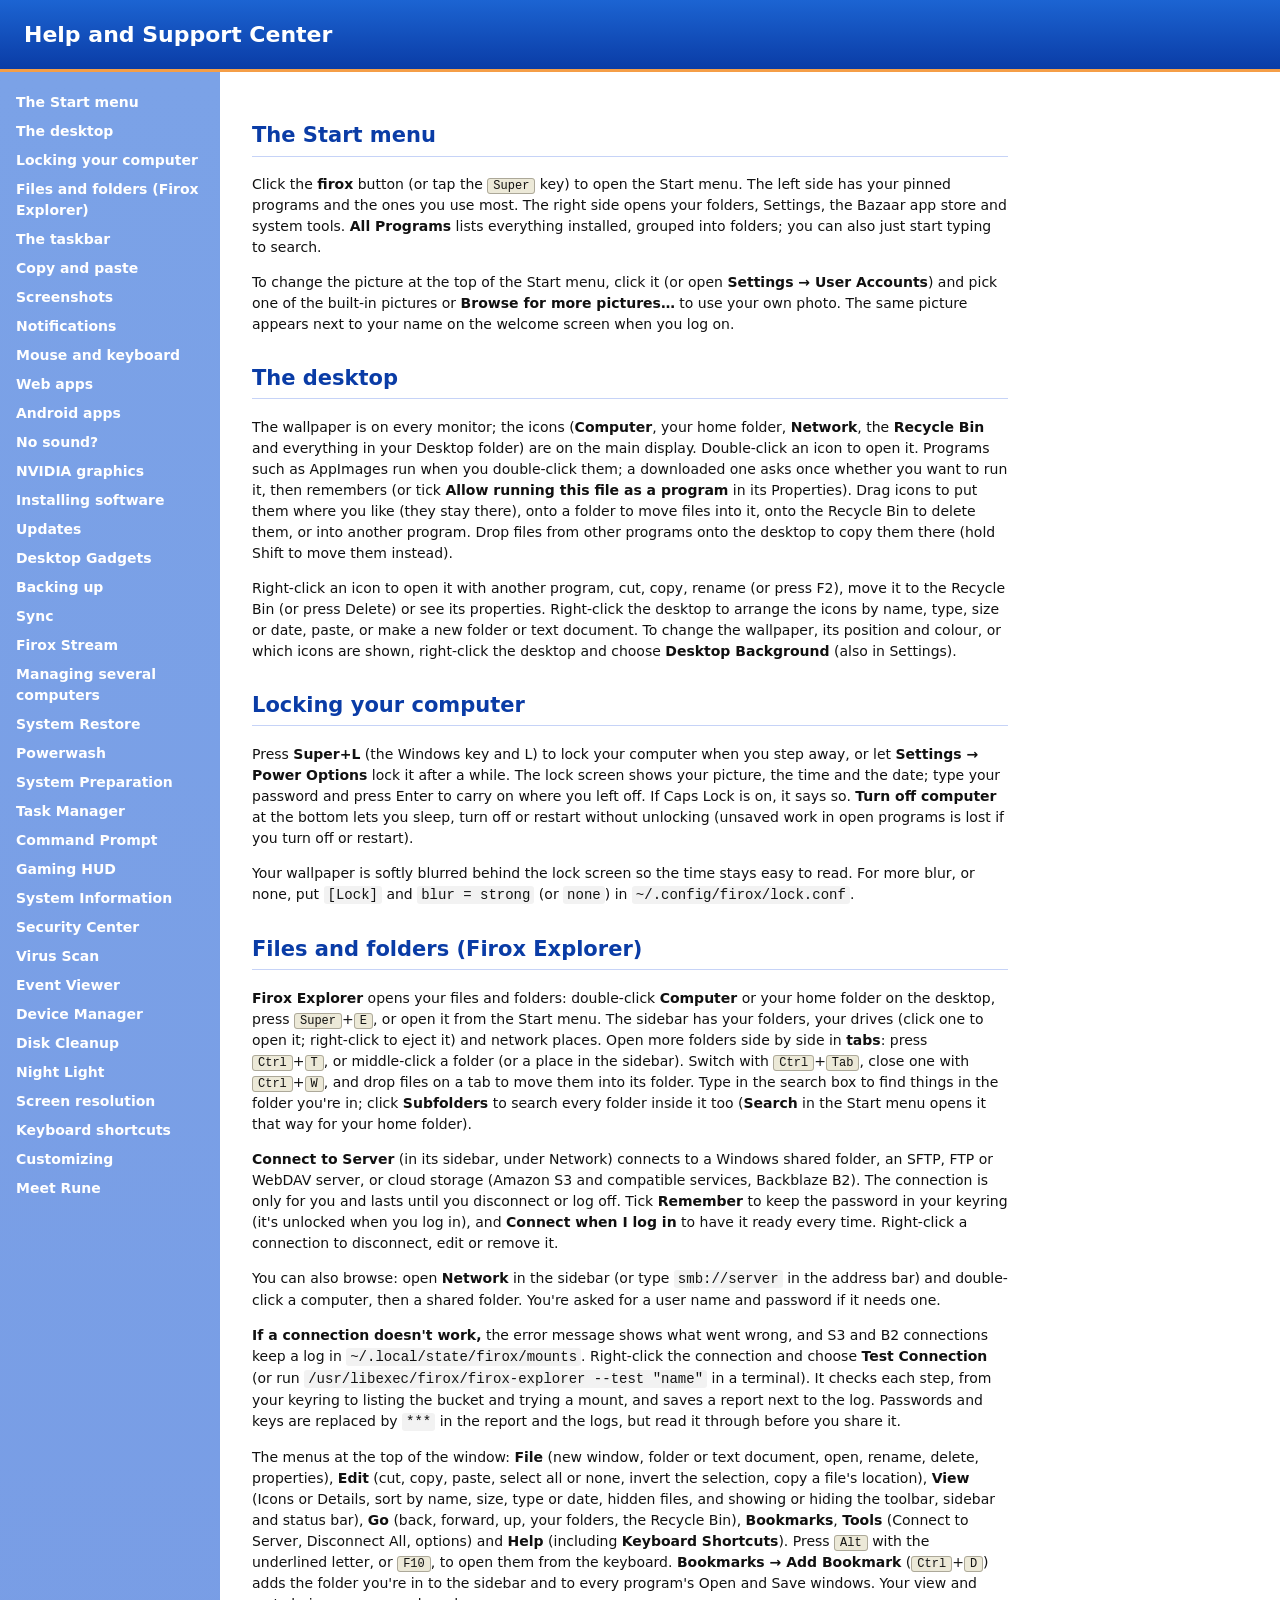
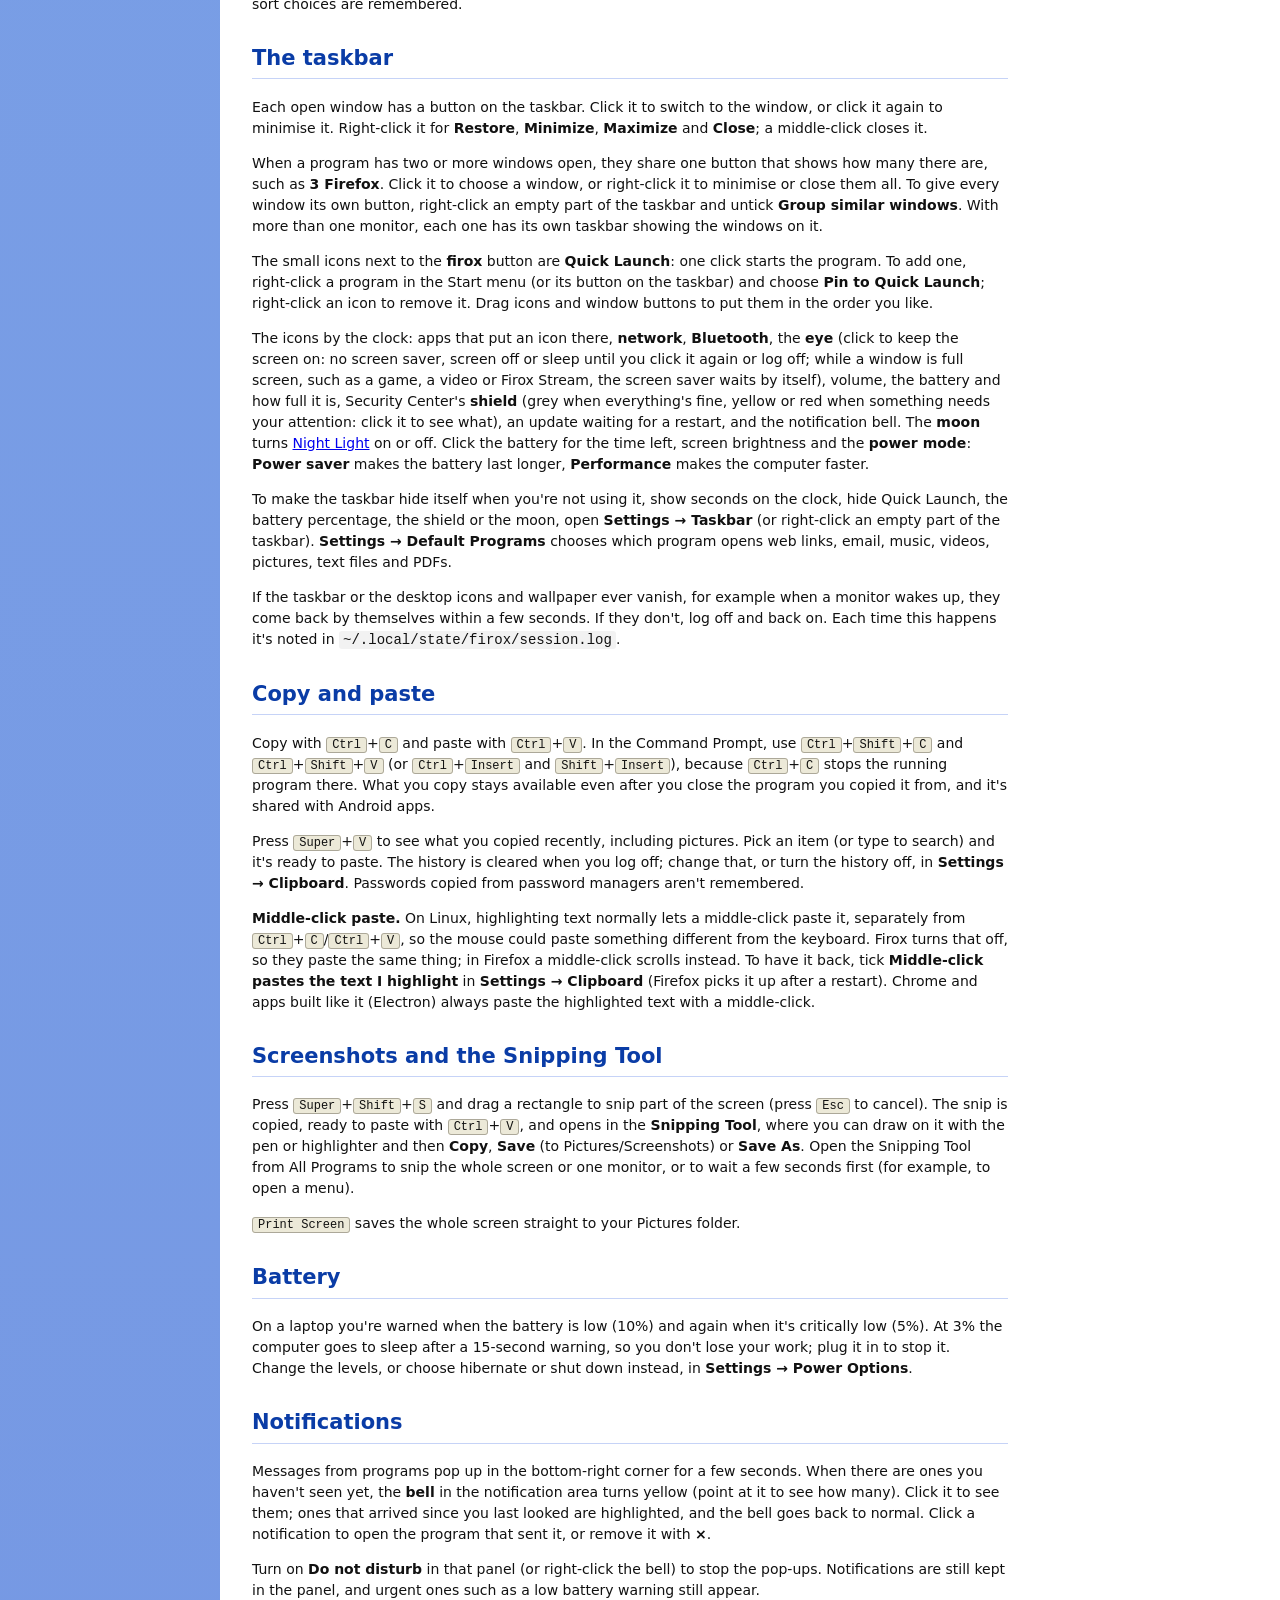
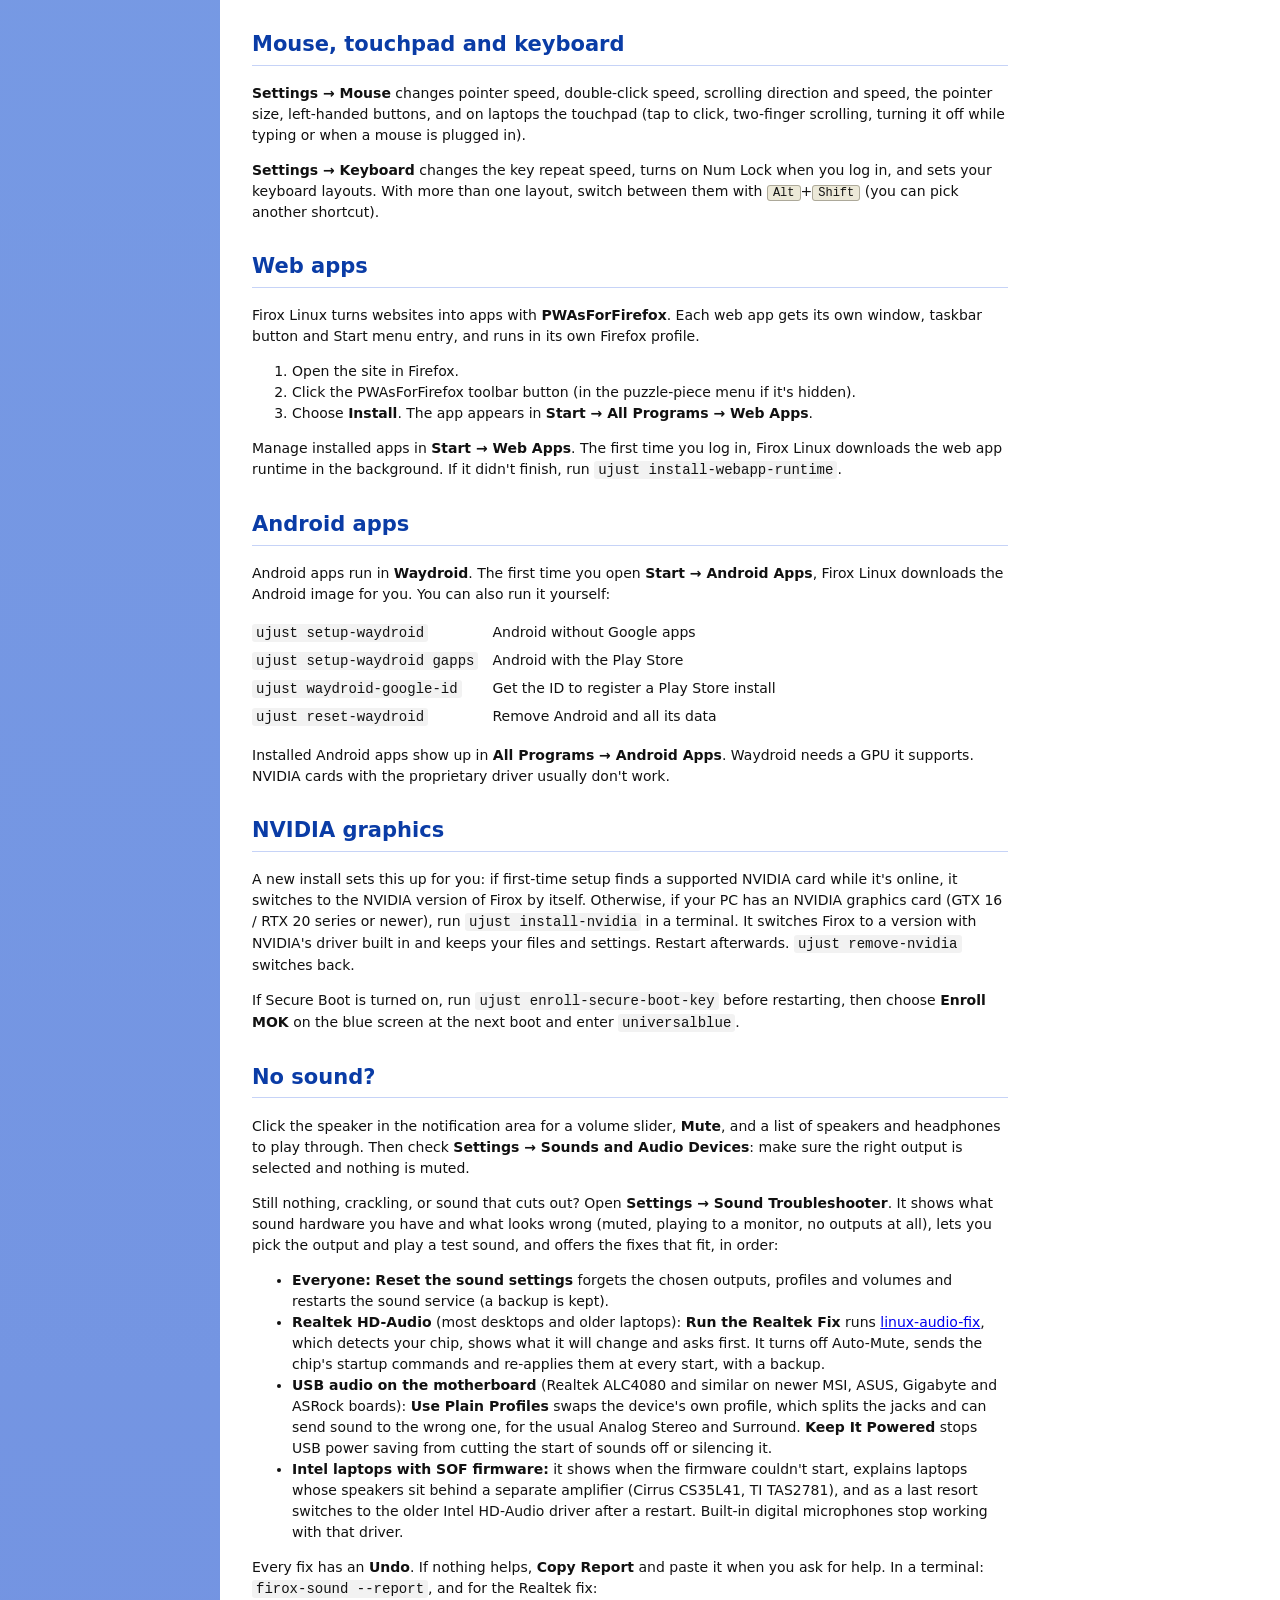
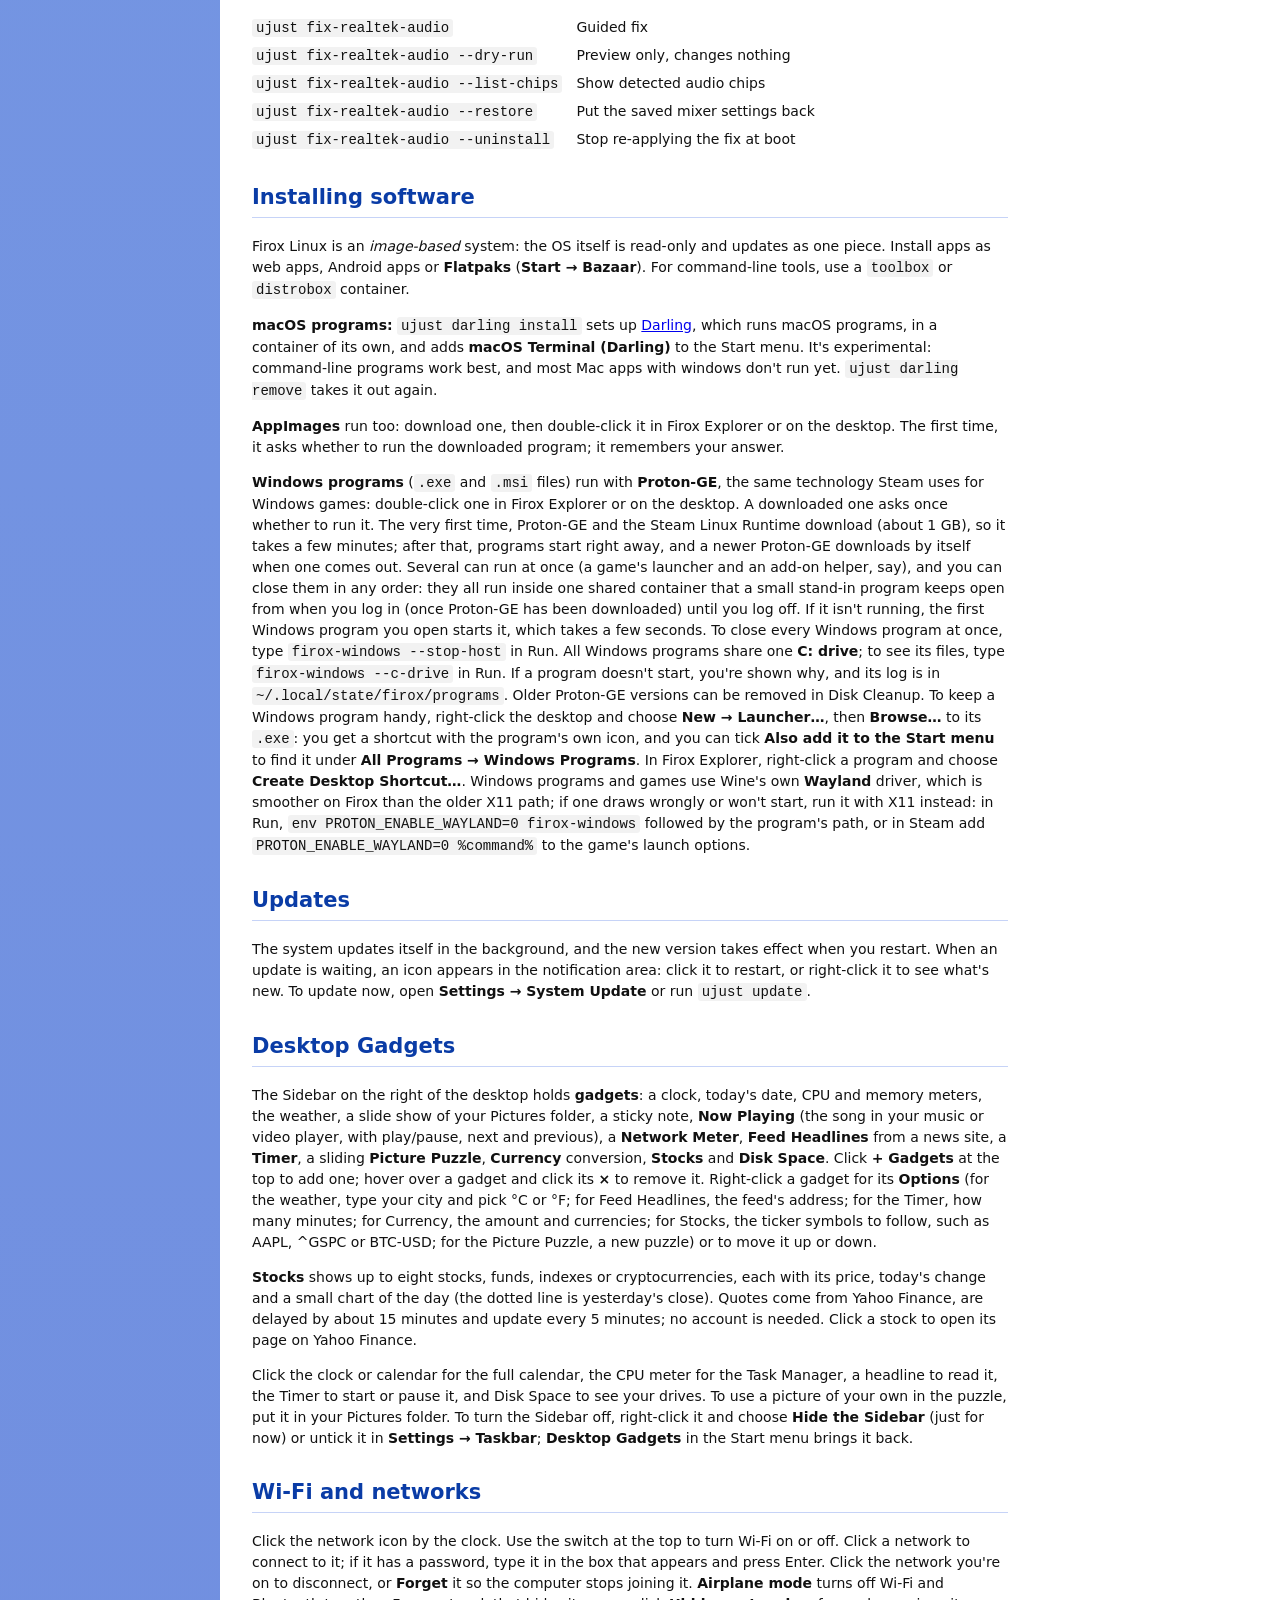
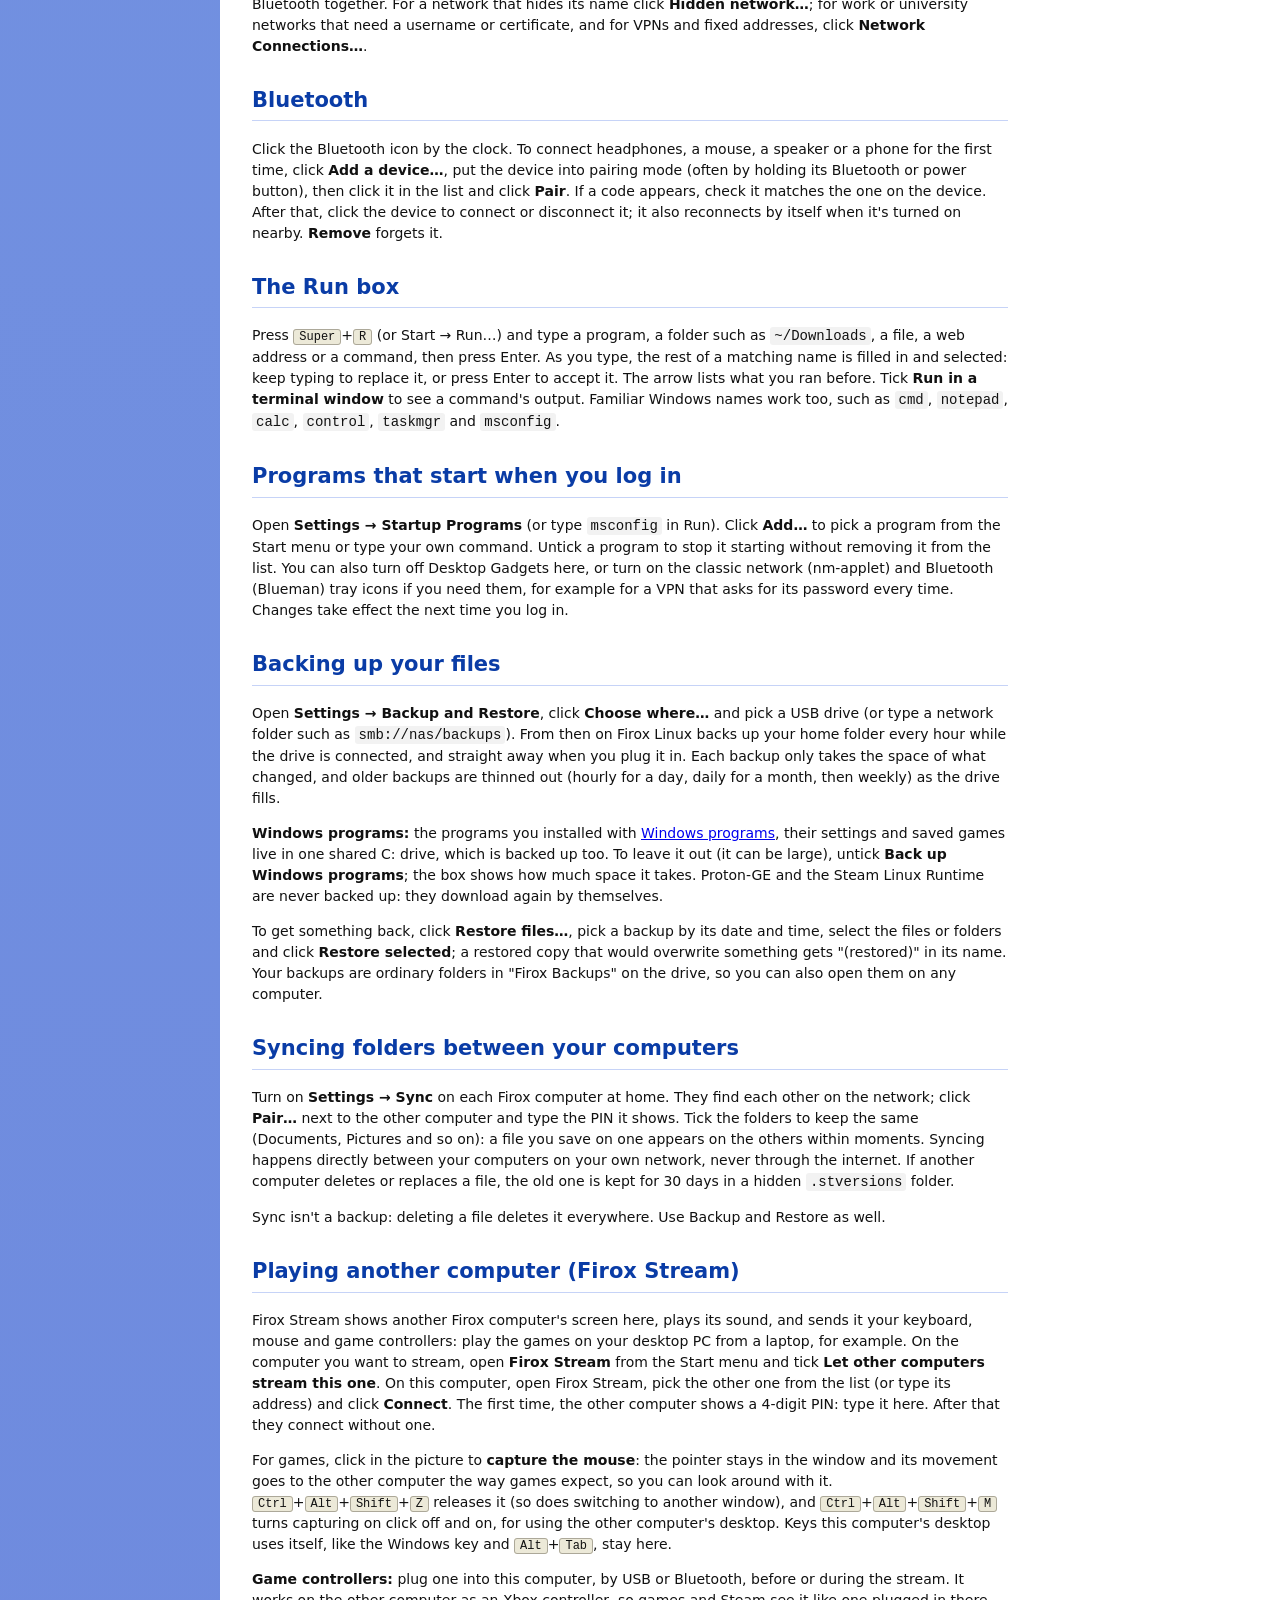
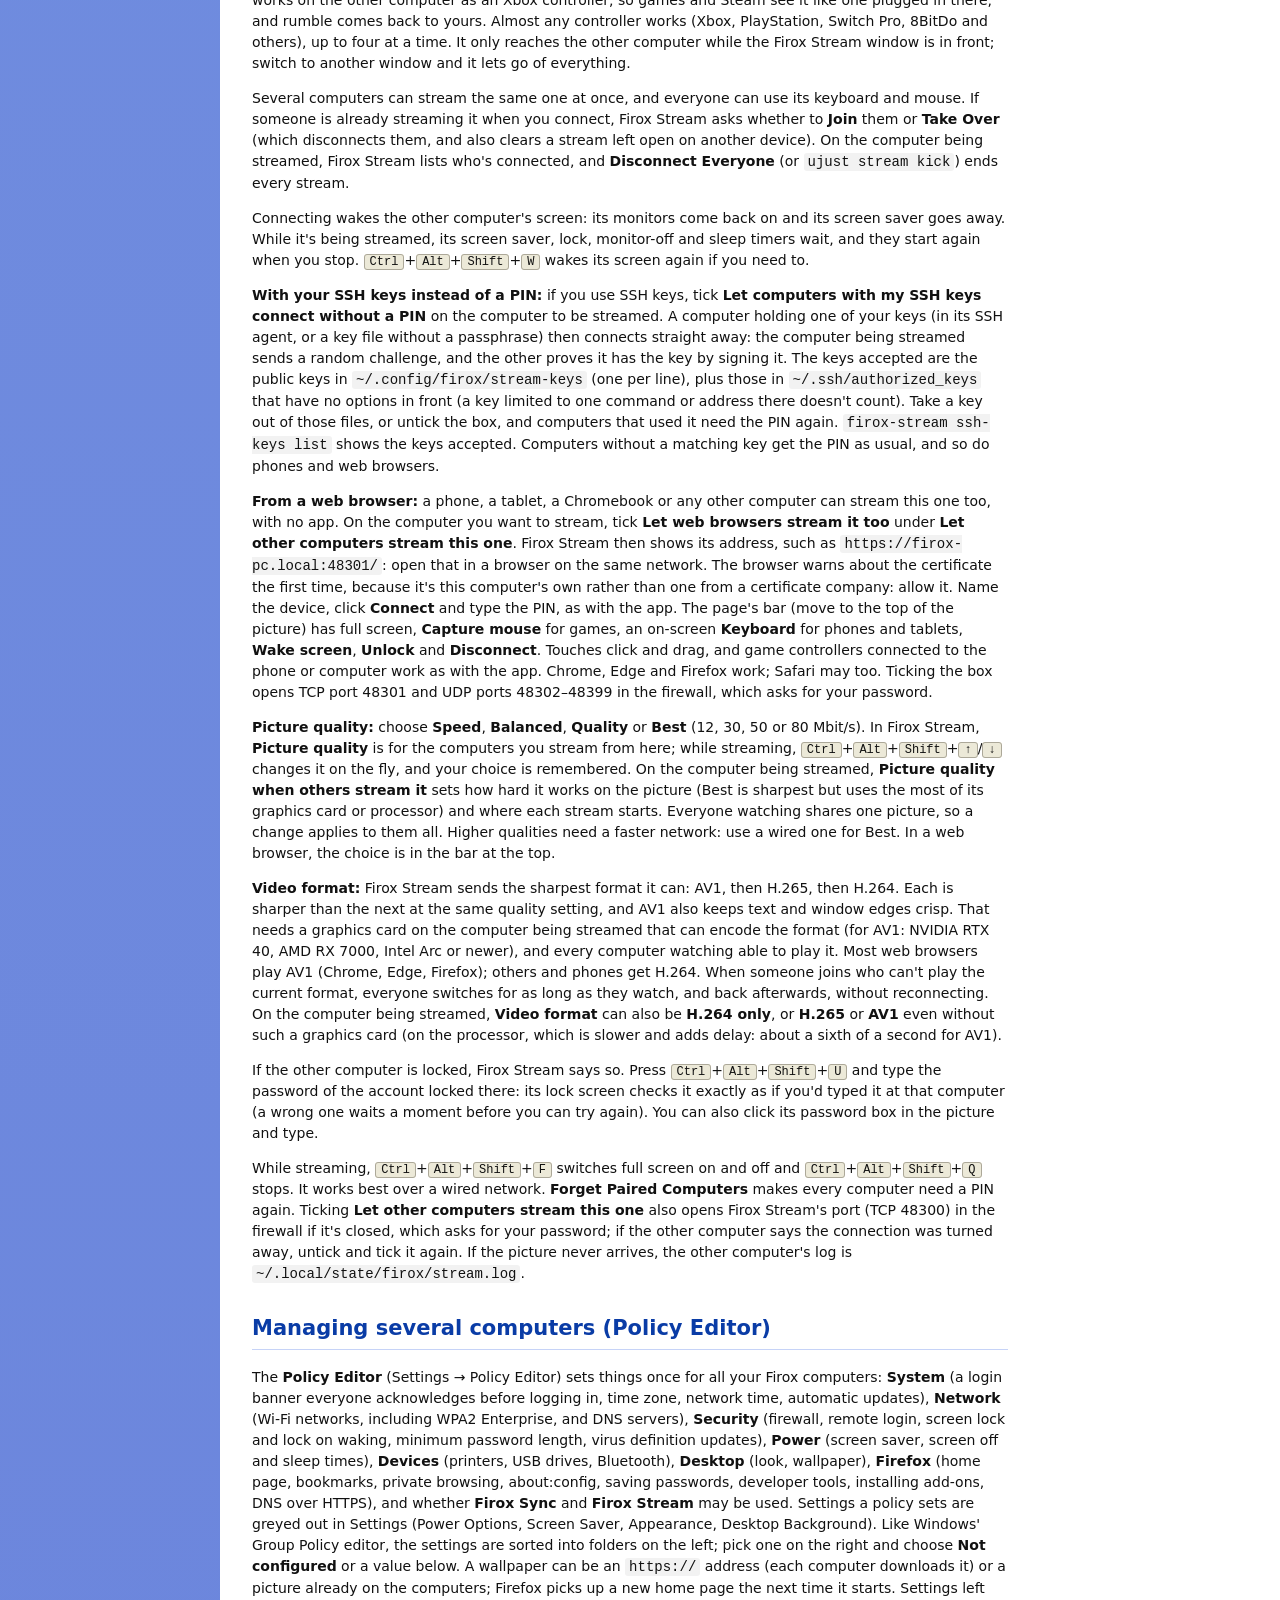
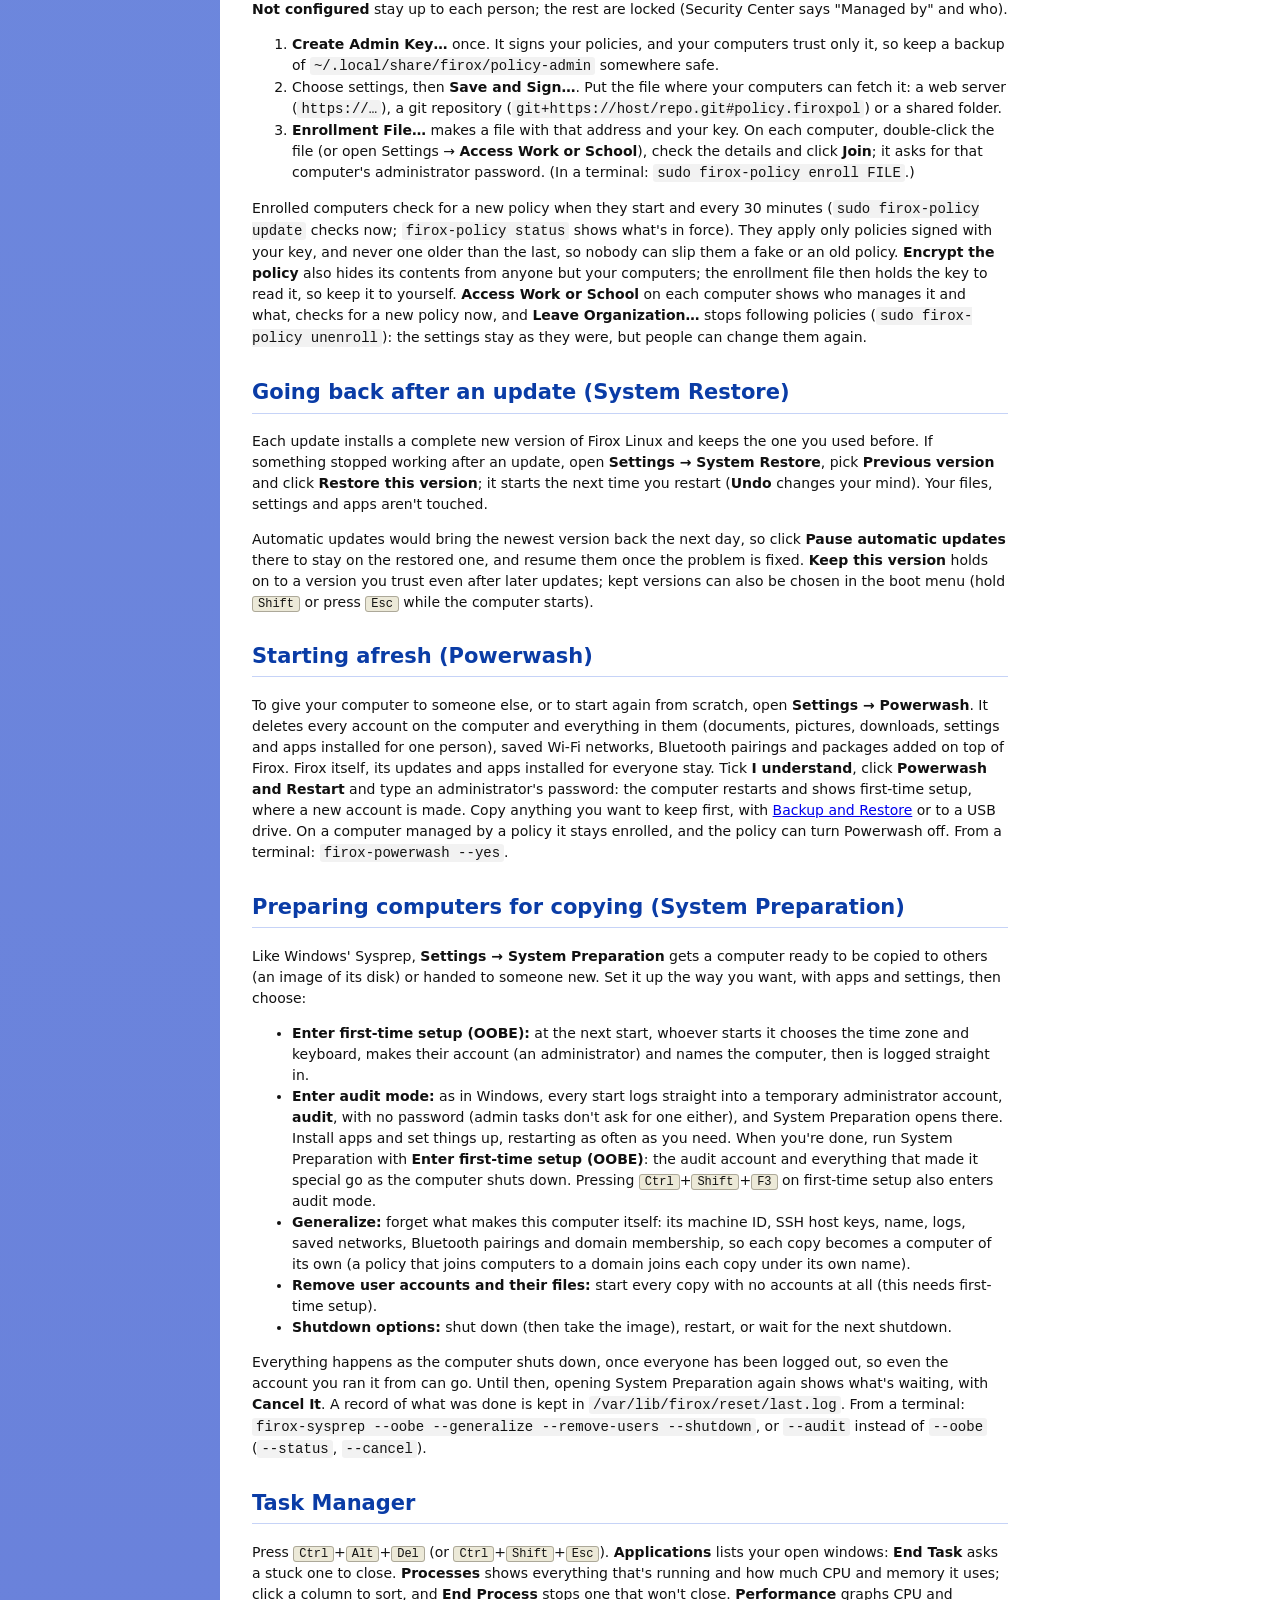
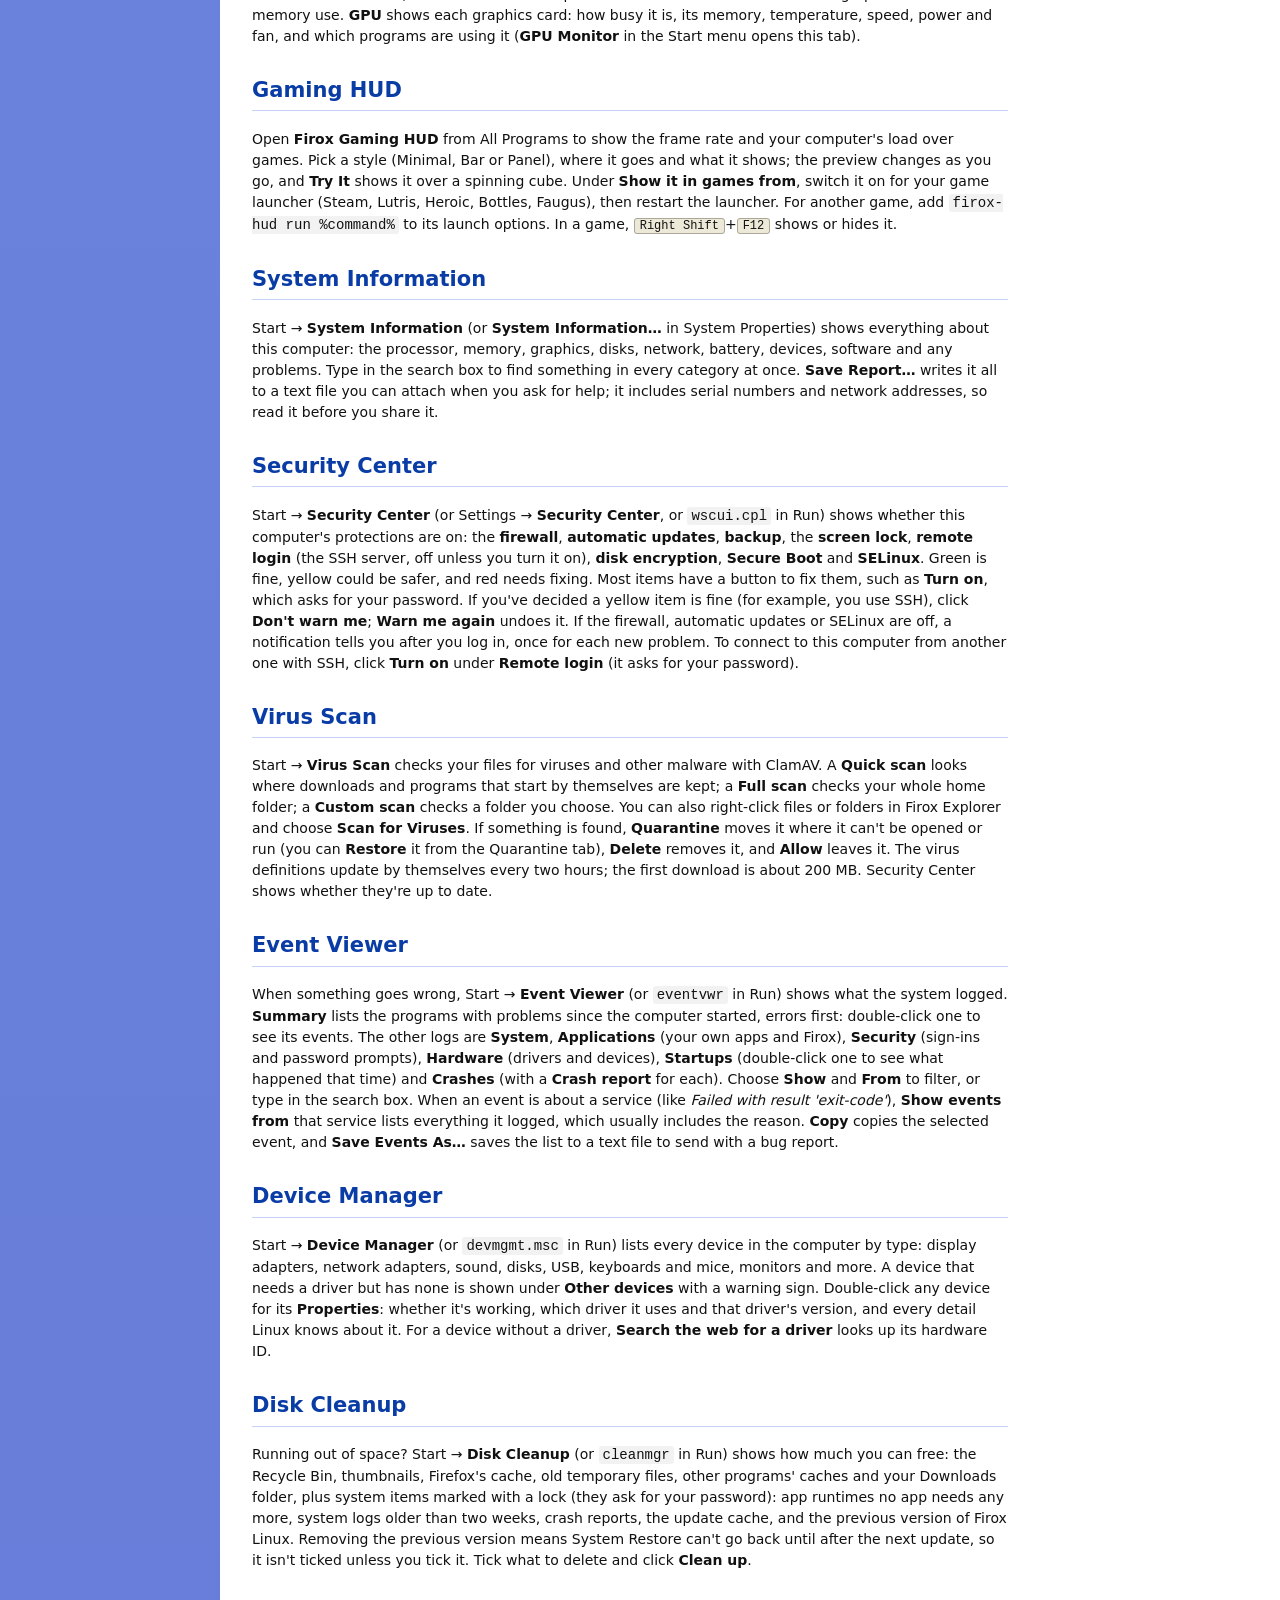
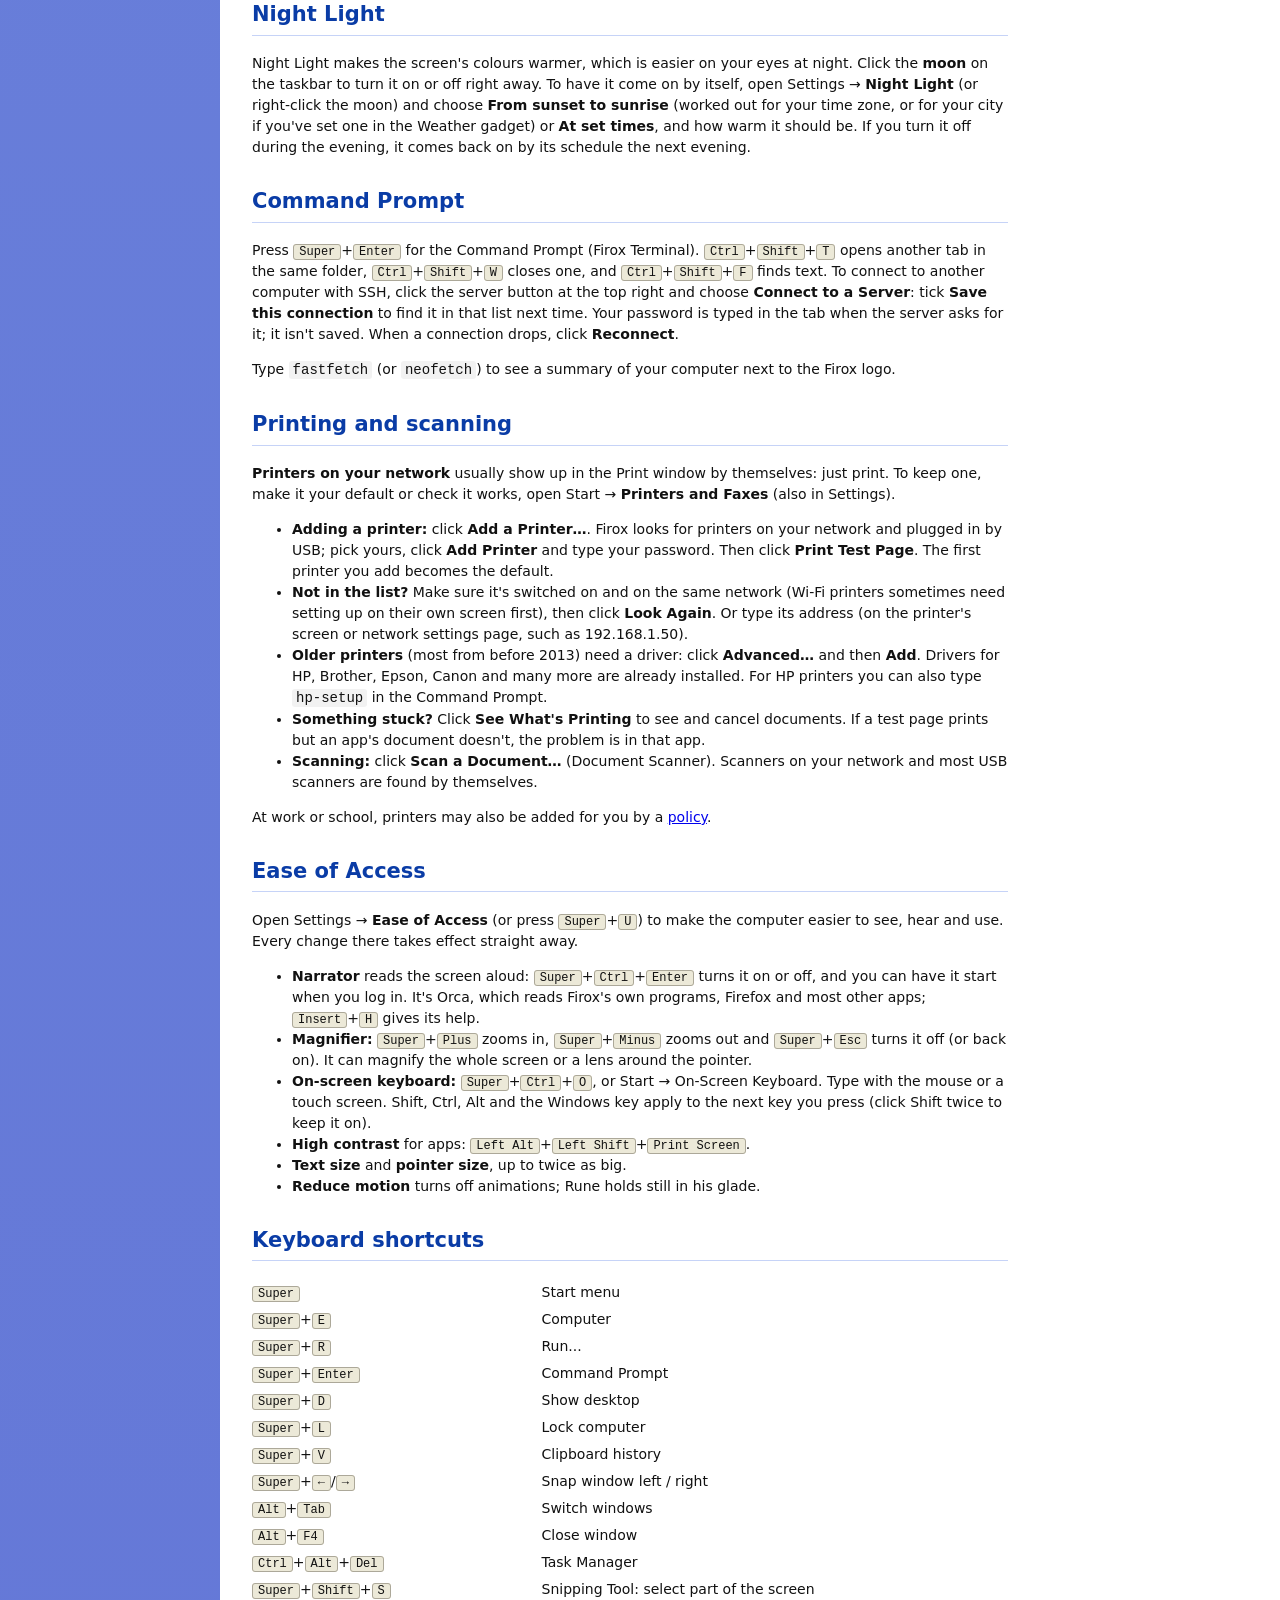
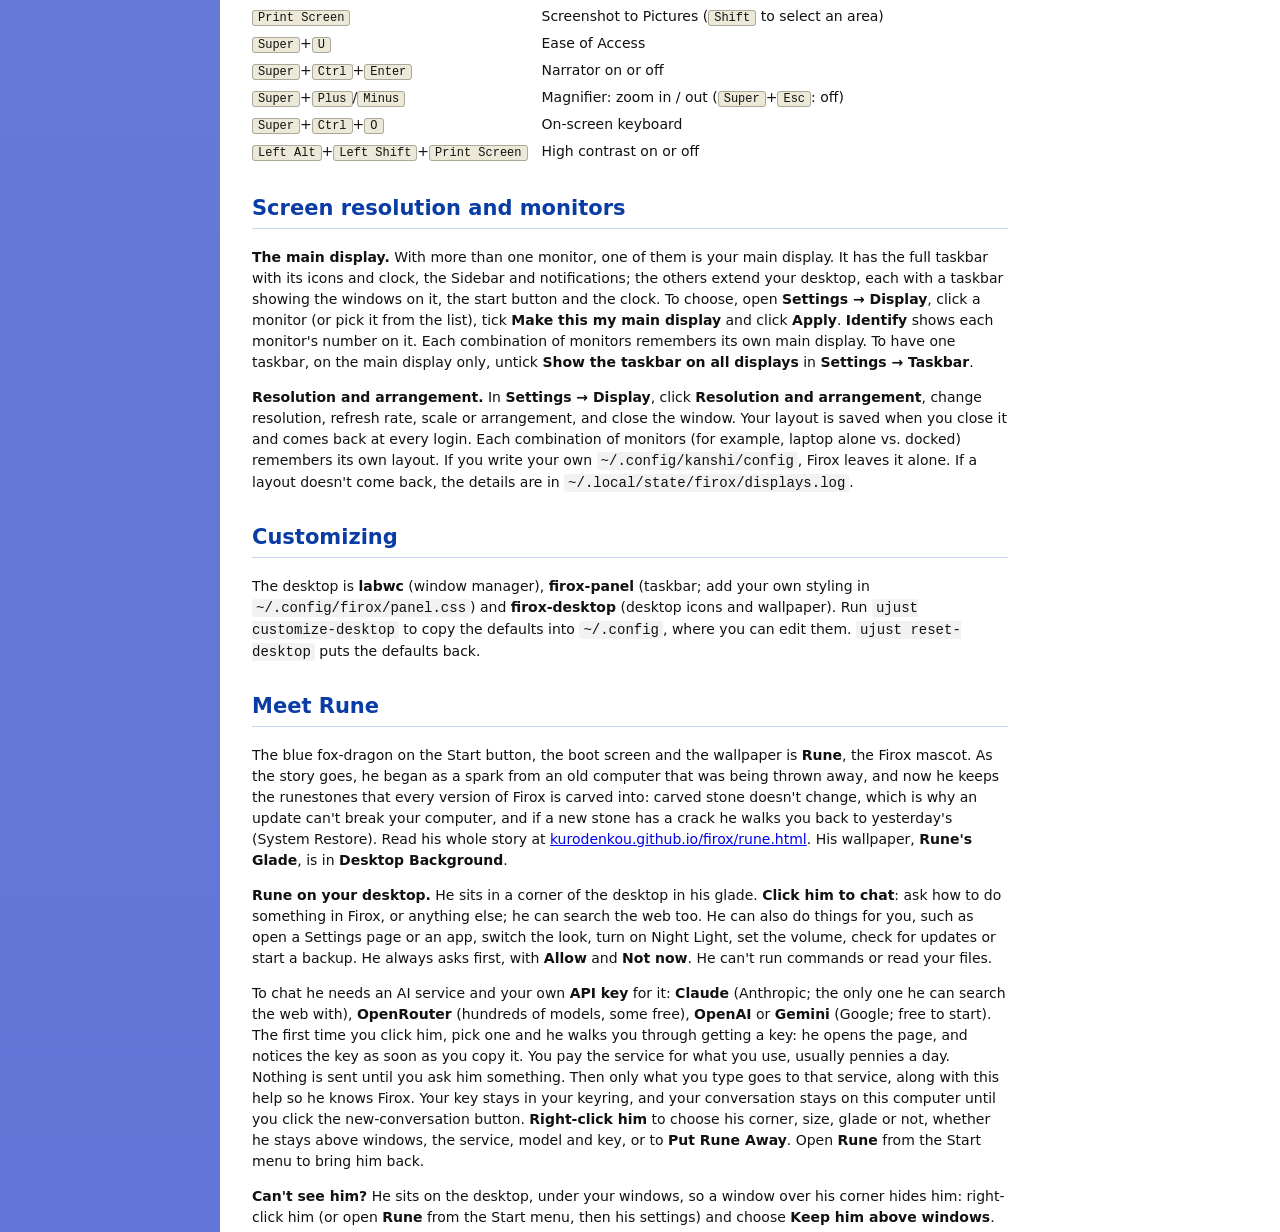
<file: system_files/usr/share/firox/help/index.html>
<!doctype html>
<html lang="en">
<head>
<meta charset="utf-8">
<meta name="viewport" content="width=device-width, initial-scale=1">
<title>Help and Support Center</title>
<style>
  :root { --blue: #0a3ca6; --accent: #f59e47; }
  * { box-sizing: border-box; }
  body { margin: 0; font: 14px/1.5 Tahoma, "DejaVu Sans", sans-serif; background: #ffffff; color: #111; }
  header { background: linear-gradient(#1c64d2, #0a3ca6); color: #fff; padding: 18px 24px; border-bottom: 3px solid var(--accent); }
  header h1 { margin: 0; font-size: 22px; }
  main { display: grid; grid-template-columns: 220px 1fr; min-height: calc(100vh - 70px); }
  nav { background: linear-gradient(#7ba2e7, #6375d6); padding: 16px; }
  nav a { display: block; color: #fff; padding: 4px 0; text-decoration: none; font-weight: bold; }
  nav a:hover { text-decoration: underline; }
  article { padding: 20px 32px; max-width: 820px; }
  h2 { color: var(--blue); border-bottom: 1px solid #c6d3f7; padding-bottom: 4px; margin-top: 28px; }
  kbd { background: #ece9d8; border: 1px solid #aca899; border-radius: 3px; padding: 0 5px; font-size: 12px; }
  code { background: #f2f2f2; padding: 1px 4px; border-radius: 3px; }
  table { border-collapse: collapse; }
  td { padding: 3px 14px 3px 0; vertical-align: top; }
  @media (max-width: 700px) { main { grid-template-columns: 1fr; } nav { display: none; } article { padding: 16px; } }
</style>
</head>
<body>
<header><h1>Help and Support Center</h1></header>
<main>
<nav>
  <a href="#start">The Start menu</a>
  <a href="#desktop">The desktop</a>
  <a href="#lock">Locking your computer</a>
  <a href="#explorer">Files and folders (Firox Explorer)</a>
  <a href="#taskbar">The taskbar</a>
  <a href="#clipboard">Copy and paste</a>
  <a href="#snip">Screenshots</a>
  <a href="#notifications">Notifications</a>
  <a href="#input">Mouse and keyboard</a>
  <a href="#webapps">Web apps</a>
  <a href="#android">Android apps</a>
  <a href="#sound">No sound?</a>
  <a href="#nvidia">NVIDIA graphics</a>
  <a href="#software">Installing software</a>
  <a href="#updates">Updates</a>
  <a href="#gadgets">Desktop Gadgets</a>
  <a href="#backup">Backing up</a>
  <a href="#sync">Sync</a>
  <a href="#stream">Firox Stream</a>
  <a href="#policy">Managing several computers</a>
  <a href="#restore">System Restore</a>
  <a href="#powerwash">Powerwash</a>
  <a href="#sysprep">System Preparation</a>
  <a href="#taskmgr">Task Manager</a>
  <a href="#terminal">Command Prompt</a>
  <a href="#hud">Gaming HUD</a>
  <a href="#sysinfo">System Information</a>
  <a href="#security">Security Center</a>
  <a href="#virus">Virus Scan</a>
  <a href="#events">Event Viewer</a>
  <a href="#devices">Device Manager</a>
  <a href="#cleanup">Disk Cleanup</a>
  <a href="#nightlight">Night Light</a>
  <a href="#display">Screen resolution</a>
  <a href="#keys">Keyboard shortcuts</a>
  <a href="#customize">Customizing</a>
  <a href="#rune">Meet Rune</a>
</nav>
<article>
<h2 id="start">The Start menu</h2>
<p>Click the <b>firox</b> button (or tap the <kbd>Super</kbd> key) to open the Start menu. The left side has your pinned programs and the ones you use most. The right side opens your folders, Settings, the Bazaar app store and system tools. <b>All Programs</b> lists everything installed, grouped into folders; you can also just start typing to search.</p>
<p>To change the picture at the top of the Start menu, click it (or open <b>Settings &rarr; User Accounts</b>) and pick one of the built-in pictures or <b>Browse for more pictures&hellip;</b> to use your own photo. The same picture appears next to your name on the welcome screen when you log on.</p>

<h2 id="desktop">The desktop</h2>
<p>The wallpaper is on every monitor; the icons (<b>Computer</b>, your home folder, <b>Network</b>, the <b>Recycle Bin</b> and everything in your Desktop folder) are on the main display. Double-click an icon to open it. Programs such as AppImages run when you double-click them; a downloaded one asks once whether you want to run it, then remembers (or tick <b>Allow running this file as a program</b> in its Properties). Drag icons to put them where you like (they stay there), onto a folder to move files into it, onto the Recycle Bin to delete them, or into another program. Drop files from other programs onto the desktop to copy them there (hold Shift to move them instead).</p>
<p>Right-click an icon to open it with another program, cut, copy, rename (or press F2), move it to the Recycle Bin (or press Delete) or see its properties. Right-click the desktop to arrange the icons by name, type, size or date, paste, or make a new folder or text document. To change the wallpaper, its position and colour, or which icons are shown, right-click the desktop and choose <b>Desktop Background</b> (also in Settings).</p>

<h2 id="lock">Locking your computer</h2>
<p>Press <b>Super+L</b> (the Windows key and L) to lock your computer when you step away, or let <b>Settings &rarr; Power Options</b> lock it after a while. The lock screen shows your picture, the time and the date; type your password and press Enter to carry on where you left off. If Caps Lock is on, it says so. <b>Turn off computer</b> at the bottom lets you sleep, turn off or restart without unlocking (unsaved work in open programs is lost if you turn off or restart).</p>
<p>Your wallpaper is softly blurred behind the lock screen so the time stays easy to read. For more blur, or none, put <code>[Lock]</code> and <code>blur = strong</code> (or <code>none</code>) in <code>~/.config/firox/lock.conf</code>.</p>

<h2 id="explorer">Files and folders (Firox Explorer)</h2>
<p><b>Firox Explorer</b> opens your files and folders: double-click <b>Computer</b> or your home folder on the desktop, press <kbd>Super</kbd>+<kbd>E</kbd>, or open it from the Start menu. The sidebar has your folders, your drives (click one to open it; right-click to eject it) and network places. Open more folders side by side in <b>tabs</b>: press <kbd>Ctrl</kbd>+<kbd>T</kbd>, or middle-click a folder (or a place in the sidebar). Switch with <kbd>Ctrl</kbd>+<kbd>Tab</kbd>, close one with <kbd>Ctrl</kbd>+<kbd>W</kbd>, and drop files on a tab to move them into its folder. Type in the search box to find things in the folder you're in; click <b>Subfolders</b> to search every folder inside it too (<b>Search</b> in the Start menu opens it that way for your home folder).</p>
<p><b>Connect to Server</b> (in its sidebar, under Network) connects to a Windows shared folder, an SFTP, FTP or WebDAV server, or cloud storage (Amazon S3 and compatible services, Backblaze B2). The connection is only for you and lasts until you disconnect or log off. Tick <b>Remember</b> to keep the password in your keyring (it's unlocked when you log in), and <b>Connect when I log in</b> to have it ready every time. Right-click a connection to disconnect, edit or remove it.</p>
<p>You can also browse: open <b>Network</b> in the sidebar (or type <code>smb://server</code> in the address bar) and double-click a computer, then a shared folder. You're asked for a user name and password if it needs one.</p>
<p><b>If a connection doesn't work,</b> the error message shows what went wrong, and S3 and B2 connections keep a log in <code>~/.local/state/firox/mounts</code>. Right-click the connection and choose <b>Test Connection</b> (or run <code>/usr/libexec/firox/firox-explorer --test "name"</code> in a terminal). It checks each step, from your keyring to listing the bucket and trying a mount, and saves a report next to the log. Passwords and keys are replaced by <code>***</code> in the report and the logs, but read it through before you share it.</p>
<p>The menus at the top of the window: <b>File</b> (new window, folder or text document, open, rename, delete, properties), <b>Edit</b> (cut, copy, paste, select all or none, invert the selection, copy a file's location), <b>View</b> (Icons or Details, sort by name, size, type or date, hidden files, and showing or hiding the toolbar, sidebar and status bar), <b>Go</b> (back, forward, up, your folders, the Recycle Bin), <b>Bookmarks</b>, <b>Tools</b> (Connect to Server, Disconnect All, options) and <b>Help</b> (including <b>Keyboard Shortcuts</b>). Press <kbd>Alt</kbd> with the underlined letter, or <kbd>F10</kbd>, to open them from the keyboard. <b>Bookmarks &rarr; Add Bookmark</b> (<kbd>Ctrl</kbd>+<kbd>D</kbd>) adds the folder you're in to the sidebar and to every program's Open and Save windows. Your view and sort choices are remembered.</p>

<h2 id="taskbar">The taskbar</h2>
<p>Each open window has a button on the taskbar. Click it to switch to the window, or click it again to minimise it. Right-click it for <b>Restore</b>, <b>Minimize</b>, <b>Maximize</b> and <b>Close</b>; a middle-click closes it.</p>
<p>When a program has two or more windows open, they share one button that shows how many there are, such as <b>3 Firefox</b>. Click it to choose a window, or right-click it to minimise or close them all. To give every window its own button, right-click an empty part of the taskbar and untick <b>Group similar windows</b>. With more than one monitor, each one has its own taskbar showing the windows on it.</p>
<p>The small icons next to the <b>firox</b> button are <b>Quick Launch</b>: one click starts the program. To add one, right-click a program in the Start menu (or its button on the taskbar) and choose <b>Pin to Quick Launch</b>; right-click an icon to remove it. Drag icons and window buttons to put them in the order you like.</p>
<p>The icons by the clock: apps that put an icon there, <b>network</b>, <b>Bluetooth</b>, the <b>eye</b> (click to keep the screen on: no screen saver, screen off or sleep until you click it again or log off; while a window is full screen, such as a game, a video or Firox Stream, the screen saver waits by itself), volume, the battery and how full it is, Security Center's <b>shield</b> (grey when everything's fine, yellow or red when something needs your attention: click it to see what), an update waiting for a restart, and the notification bell. The <b>moon</b> turns <a href="#nightlight">Night Light</a> on or off. Click the battery for the time left, screen brightness and the <b>power mode</b>: <b>Power saver</b> makes the battery last longer, <b>Performance</b> makes the computer faster.</p>
<p>To make the taskbar hide itself when you're not using it, show seconds on the clock, hide Quick Launch, the battery percentage, the shield or the moon, open <b>Settings &rarr; Taskbar</b> (or right-click an empty part of the taskbar). <b>Settings &rarr; Default Programs</b> chooses which program opens web links, email, music, videos, pictures, text files and PDFs.</p>

<p>If the taskbar or the desktop icons and wallpaper ever vanish, for example when a monitor wakes up, they come back by themselves within a few seconds. If they don't, log off and back on. Each time this happens it's noted in <code>~/.local/state/firox/session.log</code>.</p><h2 id="clipboard">Copy and paste</h2>
<p>Copy with <kbd>Ctrl</kbd>+<kbd>C</kbd> and paste with <kbd>Ctrl</kbd>+<kbd>V</kbd>. In the Command Prompt, use <kbd>Ctrl</kbd>+<kbd>Shift</kbd>+<kbd>C</kbd> and <kbd>Ctrl</kbd>+<kbd>Shift</kbd>+<kbd>V</kbd> (or <kbd>Ctrl</kbd>+<kbd>Insert</kbd> and <kbd>Shift</kbd>+<kbd>Insert</kbd>), because <kbd>Ctrl</kbd>+<kbd>C</kbd> stops the running program there. What you copy stays available even after you close the program you copied it from, and it's shared with Android apps.</p>
<p>Press <kbd>Super</kbd>+<kbd>V</kbd> to see what you copied recently, including pictures. Pick an item (or type to search) and it's ready to paste. The history is cleared when you log off; change that, or turn the history off, in <b>Settings &rarr; Clipboard</b>. Passwords copied from password managers aren't remembered.</p>
<p><b>Middle-click paste.</b> On Linux, highlighting text normally lets a middle-click paste it, separately from <kbd>Ctrl</kbd>+<kbd>C</kbd>/<kbd>Ctrl</kbd>+<kbd>V</kbd>, so the mouse could paste something different from the keyboard. Firox turns that off, so they paste the same thing; in Firefox a middle-click scrolls instead. To have it back, tick <b>Middle-click pastes the text I highlight</b> in <b>Settings &rarr; Clipboard</b> (Firefox picks it up after a restart). Chrome and apps built like it (Electron) always paste the highlighted text with a middle-click.</p>

<h2 id="snip">Screenshots and the Snipping Tool</h2>
<p>Press <kbd>Super</kbd>+<kbd>Shift</kbd>+<kbd>S</kbd> and drag a rectangle to snip part of the screen (press <kbd>Esc</kbd> to cancel). The snip is copied, ready to paste with <kbd>Ctrl</kbd>+<kbd>V</kbd>, and opens in the <b>Snipping Tool</b>, where you can draw on it with the pen or highlighter and then <b>Copy</b>, <b>Save</b> (to Pictures/Screenshots) or <b>Save As</b>. Open the Snipping Tool from All Programs to snip the whole screen or one monitor, or to wait a few seconds first (for example, to open a menu).</p>
<p><kbd>Print Screen</kbd> saves the whole screen straight to your Pictures folder.</p>

<h2 id="battery">Battery</h2>
<p>On a laptop you're warned when the battery is low (10%) and again when it's critically low (5%). At 3% the computer goes to sleep after a 15-second warning, so you don't lose your work; plug it in to stop it. Change the levels, or choose hibernate or shut down instead, in <b>Settings &rarr; Power Options</b>.</p>

<h2 id="notifications">Notifications</h2>
<p>Messages from programs pop up in the bottom-right corner for a few seconds. When there are ones you haven't seen yet, the <b>bell</b> in the notification area turns yellow (point at it to see how many). Click it to see them; ones that arrived since you last looked are highlighted, and the bell goes back to normal. Click a notification to open the program that sent it, or remove it with <b>&times;</b>.</p>
<p>Turn on <b>Do not disturb</b> in that panel (or right-click the bell) to stop the pop-ups. Notifications are still kept in the panel, and urgent ones such as a low battery warning still appear.</p>

<h2 id="input">Mouse, touchpad and keyboard</h2>
<p><b>Settings &rarr; Mouse</b> changes pointer speed, double-click speed, scrolling direction and speed, the pointer size, left-handed buttons, and on laptops the touchpad (tap to click, two-finger scrolling, turning it off while typing or when a mouse is plugged in).</p>
<p><b>Settings &rarr; Keyboard</b> changes the key repeat speed, turns on Num Lock when you log in, and sets your keyboard layouts. With more than one layout, switch between them with <kbd>Alt</kbd>+<kbd>Shift</kbd> (you can pick another shortcut).</p>

<h2 id="webapps">Web apps</h2>
<p>Firox Linux turns websites into apps with <b>PWAsForFirefox</b>. Each web app gets its own window, taskbar button and Start menu entry, and runs in its own Firefox profile.</p>
<ol>
  <li>Open the site in Firefox.</li>
  <li>Click the PWAsForFirefox toolbar button (in the puzzle-piece menu if it's hidden).</li>
  <li>Choose <b>Install</b>. The app appears in <b>Start &rarr; All Programs &rarr; Web Apps</b>.</li>
</ol>
<p>Manage installed apps in <b>Start &rarr; Web Apps</b>. The first time you log in, Firox Linux downloads the web app runtime in the background. If it didn't finish, run <code>ujust install-webapp-runtime</code>.</p>

<h2 id="android">Android apps</h2>
<p>Android apps run in <b>Waydroid</b>. The first time you open <b>Start &rarr; Android Apps</b>, Firox Linux downloads the Android image for you. You can also run it yourself:</p>
<table>
  <tr><td><code>ujust setup-waydroid</code></td><td>Android without Google apps</td></tr>
  <tr><td><code>ujust setup-waydroid gapps</code></td><td>Android with the Play Store</td></tr>
  <tr><td><code>ujust waydroid-google-id</code></td><td>Get the ID to register a Play Store install</td></tr>
  <tr><td><code>ujust reset-waydroid</code></td><td>Remove Android and all its data</td></tr>
</table>
<p>Installed Android apps show up in <b>All Programs &rarr; Android Apps</b>. Waydroid needs a GPU it supports. NVIDIA cards with the proprietary driver usually don't work.</p>

<h2 id="nvidia">NVIDIA graphics</h2>
<p>A new install sets this up for you: if first-time setup finds a supported NVIDIA card while it's online, it switches to the NVIDIA version of Firox by itself. Otherwise, if your PC has an NVIDIA graphics card (GTX 16 / RTX 20 series or newer), run <code>ujust install-nvidia</code> in a terminal. It switches Firox to a version with NVIDIA's driver built in and keeps your files and settings. Restart afterwards. <code>ujust remove-nvidia</code> switches back.</p>
<p>If Secure Boot is turned on, run <code>ujust enroll-secure-boot-key</code> before restarting, then choose <b>Enroll MOK</b> on the blue screen at the next boot and enter <code>universalblue</code>.</p>

<h2 id="sound">No sound?</h2>
<p>Click the speaker in the notification area for a volume slider, <b>Mute</b>, and a list of speakers and headphones to play through. Then check <b>Settings &rarr; Sounds and Audio Devices</b>: make sure the right output is selected and nothing is muted.</p>
<p>Still nothing, crackling, or sound that cuts out? Open <b>Settings &rarr; Sound Troubleshooter</b>. It shows what sound hardware you have and what looks wrong (muted, playing to a monitor, no outputs at all), lets you pick the output and play a test sound, and offers the fixes that fit, in order:</p>
<ul>
  <li><b>Everyone:</b> <b>Reset the sound settings</b> forgets the chosen outputs, profiles and volumes and restarts the sound service (a backup is kept).</li>
  <li><b>Realtek HD-Audio</b> (most desktops and older laptops): <b>Run the Realtek Fix</b> runs <a href="https://github.com/hello2himel/linux-audio-fix">linux-audio-fix</a>, which detects your chip, shows what it will change and asks first. It turns off Auto-Mute, sends the chip's startup commands and re-applies them at every start, with a backup.</li>
  <li><b>USB audio on the motherboard</b> (Realtek ALC4080 and similar on newer MSI, ASUS, Gigabyte and ASRock boards): <b>Use Plain Profiles</b> swaps the device's own profile, which splits the jacks and can send sound to the wrong one, for the usual Analog Stereo and Surround. <b>Keep It Powered</b> stops USB power saving from cutting the start of sounds off or silencing it.</li>
  <li><b>Intel laptops with SOF firmware:</b> it shows when the firmware couldn't start, explains laptops whose speakers sit behind a separate amplifier (Cirrus CS35L41, TI TAS2781), and as a last resort switches to the older Intel HD-Audio driver after a restart. Built-in digital microphones stop working with that driver.</li>
</ul>
<p>Every fix has an <b>Undo</b>. If nothing helps, <b>Copy Report</b> and paste it when you ask for help. In a terminal: <code>firox-sound --report</code>, and for the Realtek fix:</p>
<table>
  <tr><td><code>ujust fix-realtek-audio</code></td><td>Guided fix</td></tr>
  <tr><td><code>ujust fix-realtek-audio --dry-run</code></td><td>Preview only, changes nothing</td></tr>
  <tr><td><code>ujust fix-realtek-audio --list-chips</code></td><td>Show detected audio chips</td></tr>
  <tr><td><code>ujust fix-realtek-audio --restore</code></td><td>Put the saved mixer settings back</td></tr>
  <tr><td><code>ujust fix-realtek-audio --uninstall</code></td><td>Stop re-applying the fix at boot</td></tr>
</table>

<h2 id="software">Installing software</h2>
<p>Firox Linux is an <em>image-based</em> system: the OS itself is read-only and updates as one piece. Install apps as web apps, Android apps or <b>Flatpaks</b> (<b>Start &rarr; Bazaar</b>). For command-line tools, use a <code>toolbox</code> or <code>distrobox</code> container.</p>
<p><b>macOS programs:</b> <code>ujust darling install</code> sets up <a href="https://www.darlinghq.org/">Darling</a>, which runs macOS programs, in a container of its own, and adds <b>macOS Terminal (Darling)</b> to the Start menu. It's experimental: command-line programs work best, and most Mac apps with windows don't run yet. <code>ujust darling remove</code> takes it out again.</p>
<p><b>AppImages</b> run too: download one, then double-click it in Firox Explorer or on the desktop. The first time, it asks whether to run the downloaded program; it remembers your answer.</p>
<p id="windows"><b>Windows programs</b> (<code>.exe</code> and <code>.msi</code> files) run with <b>Proton-GE</b>, the same technology Steam uses for Windows games: double-click one in Firox Explorer or on the desktop. A downloaded one asks once whether to run it. The very first time, Proton-GE and the Steam Linux Runtime download (about 1 GB), so it takes a few minutes; after that, programs start right away, and a newer Proton-GE downloads by itself when one comes out. Several can run at once (a game's launcher and an add-on helper, say), and you can close them in any order: they all run inside one shared container that a small stand-in program keeps open from when you log in (once Proton-GE has been downloaded) until you log off. If it isn't running, the first Windows program you open starts it, which takes a few seconds. To close every Windows program at once, type <code>firox-windows --stop-host</code> in Run. All Windows programs share one <b>C: drive</b>; to see its files, type <code>firox-windows --c-drive</code> in Run. If a program doesn't start, you're shown why, and its log is in <code>~/.local/state/firox/programs</code>. Older Proton-GE versions can be removed in Disk Cleanup. To keep a Windows program handy, right-click the desktop and choose <b>New &rarr; Launcher…</b>, then <b>Browse…</b> to its <code>.exe</code>: you get a shortcut with the program's own icon, and you can tick <b>Also add it to the Start menu</b> to find it under <b>All Programs &rarr; Windows Programs</b>. In Firox Explorer, right-click a program and choose <b>Create Desktop Shortcut…</b>. Windows programs and games use Wine's own <b>Wayland</b> driver, which is smoother on Firox than the older X11 path; if one draws wrongly or won't start, run it with X11 instead: in Run, <code>env PROTON_ENABLE_WAYLAND=0 firox-windows</code> followed by the program's path, or in Steam add <code>PROTON_ENABLE_WAYLAND=0 %command%</code> to the game's launch options.</p>

<h2 id="updates">Updates</h2>
<p>The system updates itself in the background, and the new version takes effect when you restart. When an update is waiting, an icon appears in the notification area: click it to restart, or right-click it to see what's new. To update now, open <b>Settings &rarr; System Update</b> or run <code>ujust update</code>.</p>

<h2 id="gadgets">Desktop Gadgets</h2>
<p>The Sidebar on the right of the desktop holds <b>gadgets</b>: a clock, today's date, CPU and memory meters, the weather, a slide show of your Pictures folder, a sticky note, <b>Now Playing</b> (the song in your music or video player, with play/pause, next and previous), a <b>Network Meter</b>, <b>Feed Headlines</b> from a news site, a <b>Timer</b>, a sliding <b>Picture Puzzle</b>, <b>Currency</b> conversion, <b>Stocks</b> and <b>Disk Space</b>. Click <b>+ Gadgets</b> at the top to add one; hover over a gadget and click its <b>&times;</b> to remove it. Right-click a gadget for its <b>Options</b> (for the weather, type your city and pick &deg;C or &deg;F; for Feed Headlines, the feed's address; for the Timer, how many minutes; for Currency, the amount and currencies; for Stocks, the ticker symbols to follow, such as AAPL, ^GSPC or BTC-USD; for the Picture Puzzle, a new puzzle) or to move it up or down.</p>
<p><b>Stocks</b> shows up to eight stocks, funds, indexes or cryptocurrencies, each with its price, today's change and a small chart of the day (the dotted line is yesterday's close). Quotes come from Yahoo Finance, are delayed by about 15 minutes and update every 5 minutes; no account is needed. Click a stock to open its page on Yahoo Finance.</p>
<p>Click the clock or calendar for the full calendar, the CPU meter for the Task Manager, a headline to read it, the Timer to start or pause it, and Disk Space to see your drives. To use a picture of your own in the puzzle, put it in your Pictures folder. To turn the Sidebar off, right-click it and choose <b>Hide the Sidebar</b> (just for now) or untick it in <b>Settings &rarr; Taskbar</b>; <b>Desktop Gadgets</b> in the Start menu brings it back.</p>

<h2 id="wifi">Wi-Fi and networks</h2>
<p>Click the network icon by the clock. Use the switch at the top to turn Wi-Fi on or off. Click a network to connect to it; if it has a password, type it in the box that appears and press Enter. Click the network you're on to disconnect, or <b>Forget</b> it so the computer stops joining it. <b>Airplane mode</b> turns off Wi-Fi and Bluetooth together. For a network that hides its name click <b>Hidden network&hellip;</b>; for work or university networks that need a username or certificate, and for VPNs and fixed addresses, click <b>Network Connections&hellip;</b>.</p>

<h2 id="bluetooth">Bluetooth</h2>
<p>Click the Bluetooth icon by the clock. To connect headphones, a mouse, a speaker or a phone for the first time, click <b>Add a device&hellip;</b>, put the device into pairing mode (often by holding its Bluetooth or power button), then click it in the list and click <b>Pair</b>. If a code appears, check it matches the one on the device. After that, click the device to connect or disconnect it; it also reconnects by itself when it's turned on nearby. <b>Remove</b> forgets it.</p>

<h2 id="run">The Run box</h2>
<p>Press <kbd>Super</kbd>+<kbd>R</kbd> (or Start &rarr; Run&hellip;) and type a program, a folder such as <code>~/Downloads</code>, a file, a web address or a command, then press Enter. As you type, the rest of a matching name is filled in and selected: keep typing to replace it, or press Enter to accept it. The arrow lists what you ran before. Tick <b>Run in a terminal window</b> to see a command's output. Familiar Windows names work too, such as <code>cmd</code>, <code>notepad</code>, <code>calc</code>, <code>control</code>, <code>taskmgr</code> and <code>msconfig</code>.</p>

<h2 id="startup">Programs that start when you log in</h2>
<p>Open <b>Settings &rarr; Startup Programs</b> (or type <code>msconfig</code> in Run). Click <b>Add&hellip;</b> to pick a program from the Start menu or type your own command. Untick a program to stop it starting without removing it from the list. You can also turn off Desktop Gadgets here, or turn on the classic network (nm-applet) and Bluetooth (Blueman) tray icons if you need them, for example for a VPN that asks for its password every time. Changes take effect the next time you log in.</p>

<h2 id="backup">Backing up your files</h2>
<p>Open <b>Settings &rarr; Backup and Restore</b>, click <b>Choose where&hellip;</b> and pick a USB drive (or type a network folder such as <code>smb://nas/backups</code>). From then on Firox Linux backs up your home folder every hour while the drive is connected, and straight away when you plug it in. Each backup only takes the space of what changed, and older backups are thinned out (hourly for a day, daily for a month, then weekly) as the drive fills.</p>
<p><b>Windows programs:</b> the programs you installed with <a href="#windows">Windows programs</a>, their settings and saved games live in one shared C: drive, which is backed up too. To leave it out (it can be large), untick <b>Back up Windows programs</b>; the box shows how much space it takes. Proton-GE and the Steam Linux Runtime are never backed up: they download again by themselves.</p>
<p>To get something back, click <b>Restore files&hellip;</b>, pick a backup by its date and time, select the files or folders and click <b>Restore selected</b>; a restored copy that would overwrite something gets "(restored)" in its name. Your backups are ordinary folders in "Firox Backups" on the drive, so you can also open them on any computer.</p>

<h2 id="sync">Syncing folders between your computers</h2>
<p>Turn on <b>Settings &rarr; Sync</b> on each Firox computer at home. They find each other on the network; click <b>Pair&hellip;</b> next to the other computer and type the PIN it shows. Tick the folders to keep the same (Documents, Pictures and so on): a file you save on one appears on the others within moments. Syncing happens directly between your computers on your own network, never through the internet. If another computer deletes or replaces a file, the old one is kept for 30 days in a hidden <code>.stversions</code> folder.</p>
<p>Sync isn't a backup: deleting a file deletes it everywhere. Use Backup and Restore as well.</p>

<h2 id="stream">Playing another computer (Firox Stream)</h2>
<p>Firox Stream shows another Firox computer's screen here, plays its sound, and sends it your keyboard, mouse and game controllers: play the games on your desktop PC from a laptop, for example. On the computer you want to stream, open <b>Firox Stream</b> from the Start menu and tick <b>Let other computers stream this one</b>. On this computer, open Firox Stream, pick the other one from the list (or type its address) and click <b>Connect</b>. The first time, the other computer shows a 4-digit PIN: type it here. After that they connect without one.</p>
<p>For games, click in the picture to <b>capture the mouse</b>: the pointer stays in the window and its movement goes to the other computer the way games expect, so you can look around with it. <kbd>Ctrl</kbd>+<kbd>Alt</kbd>+<kbd>Shift</kbd>+<kbd>Z</kbd> releases it (so does switching to another window), and <kbd>Ctrl</kbd>+<kbd>Alt</kbd>+<kbd>Shift</kbd>+<kbd>M</kbd> turns capturing on click off and on, for using the other computer's desktop. Keys this computer's desktop uses itself, like the Windows key and <kbd>Alt</kbd>+<kbd>Tab</kbd>, stay here.</p>
<p><b>Game controllers:</b> plug one into this computer, by USB or Bluetooth, before or during the stream. It works on the other computer as an Xbox controller, so games and Steam see it like one plugged in there, and rumble comes back to yours. Almost any controller works (Xbox, PlayStation, Switch Pro, 8BitDo and others), up to four at a time. It only reaches the other computer while the Firox Stream window is in front; switch to another window and it lets go of everything.</p>
<p>Several computers can stream the same one at once, and everyone can use its keyboard and mouse. If someone is already streaming it when you connect, Firox Stream asks whether to <b>Join</b> them or <b>Take Over</b> (which disconnects them, and also clears a stream left open on another device). On the computer being streamed, Firox Stream lists who's connected, and <b>Disconnect Everyone</b> (or <code>ujust stream kick</code>) ends every stream.</p>
<p>Connecting wakes the other computer's screen: its monitors come back on and its screen saver goes away. While it's being streamed, its screen saver, lock, monitor-off and sleep timers wait, and they start again when you stop. <kbd>Ctrl</kbd>+<kbd>Alt</kbd>+<kbd>Shift</kbd>+<kbd>W</kbd> wakes its screen again if you need to.</p>
<p><b>With your SSH keys instead of a PIN:</b> if you use SSH keys, tick <b>Let computers with my SSH keys connect without a PIN</b> on the computer to be streamed. A computer holding one of your keys (in its SSH agent, or a key file without a passphrase) then connects straight away: the computer being streamed sends a random challenge, and the other proves it has the key by signing it. The keys accepted are the public keys in <code>~/.config/firox/stream-keys</code> (one per line), plus those in <code>~/.ssh/authorized_keys</code> that have no options in front (a key limited to one command or address there doesn't count). Take a key out of those files, or untick the box, and computers that used it need the PIN again. <code>firox-stream ssh-keys list</code> shows the keys accepted. Computers without a matching key get the PIN as usual, and so do phones and web browsers.</p>
<p><b>From a web browser:</b> a phone, a tablet, a Chromebook or any other computer can stream this one too, with no app. On the computer you want to stream, tick <b>Let web browsers stream it too</b> under <b>Let other computers stream this one</b>. Firox Stream then shows its address, such as <code>https://firox-pc.local:48301/</code>: open that in a browser on the same network. The browser warns about the certificate the first time, because it's this computer's own rather than one from a certificate company: allow it. Name the device, click <b>Connect</b> and type the PIN, as with the app. The page's bar (move to the top of the picture) has full screen, <b>Capture mouse</b> for games, an on-screen <b>Keyboard</b> for phones and tablets, <b>Wake screen</b>, <b>Unlock</b> and <b>Disconnect</b>. Touches click and drag, and game controllers connected to the phone or computer work as with the app. Chrome, Edge and Firefox work; Safari may too. Ticking the box opens TCP port 48301 and UDP ports 48302–48399 in the firewall, which asks for your password.</p>
<p><b>Picture quality:</b> choose <b>Speed</b>, <b>Balanced</b>, <b>Quality</b> or <b>Best</b> (12, 30, 50 or 80 Mbit/s). In Firox Stream, <b>Picture quality</b> is for the computers you stream from here; while streaming, <kbd>Ctrl</kbd>+<kbd>Alt</kbd>+<kbd>Shift</kbd>+<kbd>&uarr;</kbd>/<kbd>&darr;</kbd> changes it on the fly, and your choice is remembered. On the computer being streamed, <b>Picture quality when others stream it</b> sets how hard it works on the picture (Best is sharpest but uses the most of its graphics card or processor) and where each stream starts. Everyone watching shares one picture, so a change applies to them all. Higher qualities need a faster network: use a wired one for Best. In a web browser, the choice is in the bar at the top.</p>
<p><b>Video format:</b> Firox Stream sends the sharpest format it can: AV1, then H.265, then H.264. Each is sharper than the next at the same quality setting, and AV1 also keeps text and window edges crisp. That needs a graphics card on the computer being streamed that can encode the format (for AV1: NVIDIA RTX 40, AMD RX 7000, Intel Arc or newer), and every computer watching able to play it. Most web browsers play AV1 (Chrome, Edge, Firefox); others and phones get H.264. When someone joins who can't play the current format, everyone switches for as long as they watch, and back afterwards, without reconnecting. On the computer being streamed, <b>Video format</b> can also be <b>H.264 only</b>, or <b>H.265</b> or <b>AV1</b> even without such a graphics card (on the processor, which is slower and adds delay: about a sixth of a second for AV1).</p>
<p>If the other computer is locked, Firox Stream says so. Press <kbd>Ctrl</kbd>+<kbd>Alt</kbd>+<kbd>Shift</kbd>+<kbd>U</kbd> and type the password of the account locked there: its lock screen checks it exactly as if you'd typed it at that computer (a wrong one waits a moment before you can try again). You can also click its password box in the picture and type.</p>
<p>While streaming, <kbd>Ctrl</kbd>+<kbd>Alt</kbd>+<kbd>Shift</kbd>+<kbd>F</kbd> switches full screen on and off and <kbd>Ctrl</kbd>+<kbd>Alt</kbd>+<kbd>Shift</kbd>+<kbd>Q</kbd> stops. It works best over a wired network. <b>Forget Paired Computers</b> makes every computer need a PIN again. Ticking <b>Let other computers stream this one</b> also opens Firox Stream's port (TCP 48300) in the firewall if it's closed, which asks for your password; if the other computer says the connection was turned away, untick and tick it again. If the picture never arrives, the other computer's log is <code>~/.local/state/firox/stream.log</code>.</p>

<h2 id="policy">Managing several computers (Policy Editor)</h2>
<p>The <b>Policy Editor</b> (Settings &rarr; Policy Editor) sets things once for all your Firox computers:
<b>System</b> (a login banner everyone acknowledges before logging in, time zone, network time, automatic updates),
<b>Network</b> (Wi-Fi networks, including WPA2 Enterprise, and DNS servers),
<b>Security</b> (firewall, remote login, screen lock and lock on waking, minimum password length, virus definition updates),
<b>Power</b> (screen saver, screen off and sleep times),
<b>Devices</b> (printers, USB drives, Bluetooth),
<b>Desktop</b> (look, wallpaper),
<b>Firefox</b> (home page, bookmarks, private browsing, about:config, saving passwords, developer tools, installing add-ons, DNS over HTTPS),
and whether <b>Firox Sync</b> and <b>Firox Stream</b> may be used.
Settings a policy sets are greyed out in Settings (Power Options, Screen Saver, Appearance, Desktop Background). Like Windows' Group Policy editor, the settings are sorted into folders on the left; pick one on the right and choose <b>Not configured</b> or a value below. A wallpaper can be an <code>https://</code> address (each computer downloads it) or a picture already on the computers; Firefox picks up a new home page the next time it starts. Settings left <b>Not configured</b> stay up to each person; the rest are locked (Security Center says "Managed by" and who).</p>
<ol>
  <li><b>Create Admin Key&hellip;</b> once. It signs your policies, and your computers trust only it, so keep a backup of <code>~/.local/share/firox/policy-admin</code> somewhere safe.</li>
  <li>Choose settings, then <b>Save and Sign&hellip;</b>. Put the file where your computers can fetch it: a web server (<code>https://&hellip;</code>), a git repository (<code>git+https://host/repo.git#policy.firoxpol</code>) or a shared folder.</li>
  <li><b>Enrollment File&hellip;</b> makes a file with that address and your key. On each computer, double-click the file (or open Settings → <b>Access Work or School</b>), check the details and click <b>Join</b>; it asks for that computer's administrator password. (In a terminal: <code>sudo firox-policy enroll FILE</code>.)</li>
</ol>
<p>Enrolled computers check for a new policy when they start and every 30 minutes (<code>sudo firox-policy update</code> checks now; <code>firox-policy status</code> shows what's in force). They apply only policies signed with your key, and never one older than the last, so nobody can slip them a fake or an old policy. <b>Encrypt the policy</b> also hides its contents from anyone but your computers; the enrollment file then holds the key to read it, so keep it to yourself. <b>Access Work or School</b> on each computer shows who manages it and what, checks for a new policy now, and <b>Leave Organization&hellip;</b> stops following policies (<code>sudo firox-policy unenroll</code>): the settings stay as they were, but people can change them again.</p>

<h2 id="restore">Going back after an update (System Restore)</h2>
<p>Each update installs a complete new version of Firox Linux and keeps the one you used before. If something stopped working after an update, open <b>Settings &rarr; System Restore</b>, pick <b>Previous version</b> and click <b>Restore this version</b>; it starts the next time you restart (<b>Undo</b> changes your mind). Your files, settings and apps aren't touched.</p>
<p>Automatic updates would bring the newest version back the next day, so click <b>Pause automatic updates</b> there to stay on the restored one, and resume them once the problem is fixed. <b>Keep this version</b> holds on to a version you trust even after later updates; kept versions can also be chosen in the boot menu (hold <kbd>Shift</kbd> or press <kbd>Esc</kbd> while the computer starts).</p>

<h2 id="powerwash">Starting afresh (Powerwash)</h2>
<p>To give your computer to someone else, or to start again from scratch, open <b>Settings &rarr; Powerwash</b>. It deletes every account on the computer and everything in them (documents, pictures, downloads, settings and apps installed for one person), saved Wi-Fi networks, Bluetooth pairings and packages added on top of Firox. Firox itself, its updates and apps installed for everyone stay. Tick <b>I understand</b>, click <b>Powerwash and Restart</b> and type an administrator's password: the computer restarts and shows first-time setup, where a new account is made. Copy anything you want to keep first, with <a href="#backup">Backup and Restore</a> or to a USB drive. On a computer managed by a policy it stays enrolled, and the policy can turn Powerwash off. From a terminal: <code>firox-powerwash --yes</code>.</p>

<h2 id="sysprep">Preparing computers for copying (System Preparation)</h2>
<p>Like Windows' Sysprep, <b>Settings &rarr; System Preparation</b> gets a computer ready to be copied to others (an image of its disk) or handed to someone new. Set it up the way you want, with apps and settings, then choose:</p>
<ul>
  <li><b>Enter first-time setup (OOBE):</b> at the next start, whoever starts it chooses the time zone and keyboard, makes their account (an administrator) and names the computer, then is logged straight in.</li>
  <li><b>Enter audit mode:</b> as in Windows, every start logs straight into a temporary administrator account, <b>audit</b>, with no password (admin tasks don't ask for one either), and System Preparation opens there. Install apps and set things up, restarting as often as you need. When you're done, run System Preparation with <b>Enter first-time setup (OOBE)</b>: the audit account and everything that made it special go as the computer shuts down. Pressing <kbd>Ctrl</kbd>+<kbd>Shift</kbd>+<kbd>F3</kbd> on first-time setup also enters audit mode.</li>
  <li><b>Generalize:</b> forget what makes this computer itself: its machine ID, SSH host keys, name, logs, saved networks, Bluetooth pairings and domain membership, so each copy becomes a computer of its own (a policy that joins computers to a domain joins each copy under its own name).</li>
  <li><b>Remove user accounts and their files:</b> start every copy with no accounts at all (this needs first-time setup).</li>
  <li><b>Shutdown options:</b> shut down (then take the image), restart, or wait for the next shutdown.</li>
</ul>
<p>Everything happens as the computer shuts down, once everyone has been logged out, so even the account you ran it from can go. Until then, opening System Preparation again shows what's waiting, with <b>Cancel It</b>. A record of what was done is kept in <code>/var/lib/firox/reset/last.log</code>. From a terminal: <code>firox-sysprep --oobe --generalize --remove-users --shutdown</code>, or <code>--audit</code> instead of <code>--oobe</code> (<code>--status</code>, <code>--cancel</code>).</p>

<h2 id="taskmgr">Task Manager</h2>
<p>Press <kbd>Ctrl</kbd>+<kbd>Alt</kbd>+<kbd>Del</kbd> (or <kbd>Ctrl</kbd>+<kbd>Shift</kbd>+<kbd>Esc</kbd>). <b>Applications</b> lists your open windows: <b>End Task</b> asks a stuck one to close. <b>Processes</b> shows everything that's running and how much CPU and memory it uses; click a column to sort, and <b>End Process</b> stops one that won't close. <b>Performance</b> graphs CPU and memory use. <b>GPU</b> shows each graphics card: how busy it is, its memory, temperature, speed, power and fan, and which programs are using it (<b>GPU Monitor</b> in the Start menu opens this tab).</p>

<h2 id="hud">Gaming HUD</h2>
<p>Open <b>Firox Gaming HUD</b> from All Programs to show the frame rate and your computer's load over games. Pick a style (Minimal, Bar or Panel), where it goes and what it shows; the preview changes as you go, and <b>Try It</b> shows it over a spinning cube. Under <b>Show it in games from</b>, switch it on for your game launcher (Steam, Lutris, Heroic, Bottles, Faugus), then restart the launcher. For another game, add <code>firox-hud run %command%</code> to its launch options. In a game, <kbd>Right Shift</kbd>+<kbd>F12</kbd> shows or hides it.</p>

<h2 id="sysinfo">System Information</h2>
<p>Start → <b>System Information</b> (or <b>System Information…</b> in System Properties) shows everything about this computer: the processor, memory, graphics, disks, network, battery, devices, software and any problems. Type in the search box to find something in every category at once. <b>Save Report…</b> writes it all to a text file you can attach when you ask for help; it includes serial numbers and network addresses, so read it before you share it.</p>

<h2 id="security">Security Center</h2>
<p>Start → <b>Security Center</b> (or Settings → <b>Security Center</b>, or <code>wscui.cpl</code> in Run) shows whether this computer's protections are on: the <b>firewall</b>, <b>automatic updates</b>, <b>backup</b>, the <b>screen lock</b>, <b>remote login</b> (the SSH server, off unless you turn it on), <b>disk encryption</b>, <b>Secure Boot</b> and <b>SELinux</b>. Green is fine, yellow could be safer, and red needs fixing. Most items have a button to fix them, such as <b>Turn on</b>, which asks for your password. If you've decided a yellow item is fine (for example, you use SSH), click <b>Don't warn me</b>; <b>Warn me again</b> undoes it. If the firewall, automatic updates or SELinux are off, a notification tells you after you log in, once for each new problem. To connect to this computer from another one with SSH, click <b>Turn on</b> under <b>Remote login</b> (it asks for your password).</p>

<h2 id="virus">Virus Scan</h2>
<p>Start → <b>Virus Scan</b> checks your files for viruses and other malware with ClamAV. A <b>Quick scan</b> looks where downloads and programs that start by themselves are kept; a <b>Full scan</b> checks your whole home folder; a <b>Custom scan</b> checks a folder you choose. You can also right-click files or folders in Firox Explorer and choose <b>Scan for Viruses</b>. If something is found, <b>Quarantine</b> moves it where it can't be opened or run (you can <b>Restore</b> it from the Quarantine tab), <b>Delete</b> removes it, and <b>Allow</b> leaves it. The virus definitions update by themselves every two hours; the first download is about 200 MB. Security Center shows whether they're up to date.</p>

<h2 id="events">Event Viewer</h2>
<p>When something goes wrong, Start → <b>Event Viewer</b> (or <code>eventvwr</code> in Run) shows what the system logged. <b>Summary</b> lists the programs with problems since the computer started, errors first: double-click one to see its events. The other logs are <b>System</b>, <b>Applications</b> (your own apps and Firox), <b>Security</b> (sign-ins and password prompts), <b>Hardware</b> (drivers and devices), <b>Startups</b> (double-click one to see what happened that time) and <b>Crashes</b> (with a <b>Crash report</b> for each). Choose <b>Show</b> and <b>From</b> to filter, or type in the search box. When an event is about a service (like <i>Failed with result 'exit-code'</i>), <b>Show events from</b> that service lists everything it logged, which usually includes the reason. <b>Copy</b> copies the selected event, and <b>Save Events As…</b> saves the list to a text file to send with a bug report.</p>

<h2 id="devices">Device Manager</h2>
<p>Start → <b>Device Manager</b> (or <code>devmgmt.msc</code> in Run) lists every device in the computer by type: display adapters, network adapters, sound, disks, USB, keyboards and mice, monitors and more. A device that needs a driver but has none is shown under <b>Other devices</b> with a warning sign. Double-click any device for its <b>Properties</b>: whether it's working, which driver it uses and that driver's version, and every detail Linux knows about it. For a device without a driver, <b>Search the web for a driver</b> looks up its hardware ID.</p>

<h2 id="cleanup">Disk Cleanup</h2>
<p>Running out of space? Start → <b>Disk Cleanup</b> (or <code>cleanmgr</code> in Run) shows how much you can free: the Recycle Bin, thumbnails, Firefox's cache, old temporary files, other programs' caches and your Downloads folder, plus system items marked with a lock (they ask for your password): app runtimes no app needs any more, system logs older than two weeks, crash reports, the update cache, and the previous version of Firox Linux. Removing the previous version means System Restore can't go back until after the next update, so it isn't ticked unless you tick it. Tick what to delete and click <b>Clean up</b>.</p>

<h2 id="nightlight">Night Light</h2>
<p>Night Light makes the screen's colours warmer, which is easier on your eyes at night. Click the <b>moon</b> on the taskbar to turn it on or off right away. To have it come on by itself, open Settings → <b>Night Light</b> (or right-click the moon) and choose <b>From sunset to sunrise</b> (worked out for your time zone, or for your city if you've set one in the Weather gadget) or <b>At set times</b>, and how warm it should be. If you turn it off during the evening, it comes back on by its schedule the next evening.</p>

<h2 id="terminal">Command Prompt</h2>
<p>Press <kbd>Super</kbd>+<kbd>Enter</kbd> for the Command Prompt (Firox Terminal). <kbd>Ctrl</kbd>+<kbd>Shift</kbd>+<kbd>T</kbd> opens another tab in the same folder, <kbd>Ctrl</kbd>+<kbd>Shift</kbd>+<kbd>W</kbd> closes one, and <kbd>Ctrl</kbd>+<kbd>Shift</kbd>+<kbd>F</kbd> finds text. To connect to another computer with SSH, click the server button at the top right and choose <b>Connect to a Server</b>: tick <b>Save this connection</b> to find it in that list next time. Your password is typed in the tab when the server asks for it; it isn't saved. When a connection drops, click <b>Reconnect</b>.</p>
<p>Type <code>fastfetch</code> (or <code>neofetch</code>) to see a summary of your computer next to the Firox logo.</p>

<h2 id="printing">Printing and scanning</h2>
<p><b>Printers on your network</b> usually show up in the Print window by themselves: just print. To keep one, make it your default or check it works, open Start → <b>Printers and Faxes</b> (also in Settings).</p>
<ul>
  <li><b>Adding a printer:</b> click <b>Add a Printer…</b>. Firox looks for printers on your network and plugged in by USB; pick yours, click <b>Add Printer</b> and type your password. Then click <b>Print Test Page</b>. The first printer you add becomes the default.</li>
  <li><b>Not in the list?</b> Make sure it's switched on and on the same network (Wi-Fi printers sometimes need setting up on their own screen first), then click <b>Look Again</b>. Or type its address (on the printer's screen or network settings page, such as 192.168.1.50).</li>
  <li><b>Older printers</b> (most from before 2013) need a driver: click <b>Advanced…</b> and then <b>Add</b>. Drivers for HP, Brother, Epson, Canon and many more are already installed. For HP printers you can also type <code>hp-setup</code> in the Command Prompt.</li>
  <li><b>Something stuck?</b> Click <b>See What's Printing</b> to see and cancel documents. If a test page prints but an app's document doesn't, the problem is in that app.</li>
  <li><b>Scanning:</b> click <b>Scan a Document…</b> (Document Scanner). Scanners on your network and most USB scanners are found by themselves.</li>
</ul>
<p>At work or school, printers may also be added for you by a <a href="#policy">policy</a>.</p>

<h2 id="access">Ease of Access</h2>
<p>Open Settings → <b>Ease of Access</b> (or press <kbd>Super</kbd>+<kbd>U</kbd>) to make the computer easier to see, hear and use. Every change there takes effect straight away.</p>
<ul>
  <li><b>Narrator</b> reads the screen aloud: <kbd>Super</kbd>+<kbd>Ctrl</kbd>+<kbd>Enter</kbd> turns it on or off, and you can have it start when you log in. It's Orca, which reads Firox's own programs, Firefox and most other apps; <kbd>Insert</kbd>+<kbd>H</kbd> gives its help.</li>
  <li><b>Magnifier:</b> <kbd>Super</kbd>+<kbd>Plus</kbd> zooms in, <kbd>Super</kbd>+<kbd>Minus</kbd> zooms out and <kbd>Super</kbd>+<kbd>Esc</kbd> turns it off (or back on). It can magnify the whole screen or a lens around the pointer.</li>
  <li><b>On-screen keyboard:</b> <kbd>Super</kbd>+<kbd>Ctrl</kbd>+<kbd>O</kbd>, or Start → On-Screen Keyboard. Type with the mouse or a touch screen. Shift, Ctrl, Alt and the Windows key apply to the next key you press (click Shift twice to keep it on).</li>
  <li><b>High contrast</b> for apps: <kbd>Left Alt</kbd>+<kbd>Left Shift</kbd>+<kbd>Print Screen</kbd>.</li>
  <li><b>Text size</b> and <b>pointer size</b>, up to twice as big.</li>
  <li><b>Reduce motion</b> turns off animations; Rune holds still in his glade.</li>
</ul>

<h2 id="keys">Keyboard shortcuts</h2>
<table>
  <tr><td><kbd>Super</kbd></td><td>Start menu</td></tr>
  <tr><td><kbd>Super</kbd>+<kbd>E</kbd></td><td>Computer</td></tr>
  <tr><td><kbd>Super</kbd>+<kbd>R</kbd></td><td>Run...</td></tr>
  <tr><td><kbd>Super</kbd>+<kbd>Enter</kbd></td><td>Command Prompt</td></tr>
  <tr><td><kbd>Super</kbd>+<kbd>D</kbd></td><td>Show desktop</td></tr>
  <tr><td><kbd>Super</kbd>+<kbd>L</kbd></td><td>Lock computer</td></tr>
  <tr><td><kbd>Super</kbd>+<kbd>V</kbd></td><td>Clipboard history</td></tr>
  <tr><td><kbd>Super</kbd>+<kbd>&larr;</kbd>/<kbd>&rarr;</kbd></td><td>Snap window left / right</td></tr>
  <tr><td><kbd>Alt</kbd>+<kbd>Tab</kbd></td><td>Switch windows</td></tr>
  <tr><td><kbd>Alt</kbd>+<kbd>F4</kbd></td><td>Close window</td></tr>
  <tr><td><kbd>Ctrl</kbd>+<kbd>Alt</kbd>+<kbd>Del</kbd></td><td>Task Manager</td></tr>
  <tr><td><kbd>Super</kbd>+<kbd>Shift</kbd>+<kbd>S</kbd></td><td>Snipping Tool: select part of the screen</td></tr>
  <tr><td><kbd>Print Screen</kbd></td><td>Screenshot to Pictures (<kbd>Shift</kbd> to select an area)</td></tr>
  <tr><td><kbd>Super</kbd>+<kbd>U</kbd></td><td>Ease of Access</td></tr>
  <tr><td><kbd>Super</kbd>+<kbd>Ctrl</kbd>+<kbd>Enter</kbd></td><td>Narrator on or off</td></tr>
  <tr><td><kbd>Super</kbd>+<kbd>Plus</kbd>/<kbd>Minus</kbd></td><td>Magnifier: zoom in / out (<kbd>Super</kbd>+<kbd>Esc</kbd>: off)</td></tr>
  <tr><td><kbd>Super</kbd>+<kbd>Ctrl</kbd>+<kbd>O</kbd></td><td>On-screen keyboard</td></tr>
  <tr><td><kbd>Left Alt</kbd>+<kbd>Left Shift</kbd>+<kbd>Print Screen</kbd></td><td>High contrast on or off</td></tr>
</table>

<h2 id="display">Screen resolution and monitors</h2>
<p><b>The main display.</b> With more than one monitor, one of them is your main display. It has the full taskbar with its icons and clock, the Sidebar and notifications; the others extend your desktop, each with a taskbar showing the windows on it, the start button and the clock. To choose, open <b>Settings &rarr; Display</b>, click a monitor (or pick it from the list), tick <b>Make this my main display</b> and click <b>Apply</b>. <b>Identify</b> shows each monitor's number on it. Each combination of monitors remembers its own main display. To have one taskbar, on the main display only, untick <b>Show the taskbar on all displays</b> in <b>Settings &rarr; Taskbar</b>.</p>
<p><b>Resolution and arrangement.</b> In <b>Settings &rarr; Display</b>, click <b>Resolution and arrangement</b>, change resolution, refresh rate, scale or arrangement, and close the window. Your layout is saved when you close it and comes back at every login. Each combination of monitors (for example, laptop alone vs. docked) remembers its own layout. If you write your own <code>~/.config/kanshi/config</code>, Firox leaves it alone. If a layout doesn't come back, the details are in <code>~/.local/state/firox/displays.log</code>.</p>

<h2 id="customize">Customizing</h2>
<p>The desktop is <b>labwc</b> (window manager), <b>firox-panel</b> (taskbar; add your own styling in <code>~/.config/firox/panel.css</code>) and <b>firox-desktop</b> (desktop icons and wallpaper). Run <code>ujust customize-desktop</code> to copy the defaults into <code>~/.config</code>, where you can edit them. <code>ujust reset-desktop</code> puts the defaults back.</p>
<h2 id="rune">Meet Rune</h2>
<p>The blue fox-dragon on the Start button, the boot screen and the wallpaper is <b>Rune</b>, the Firox mascot. As the story goes, he began as a spark from an old computer that was being thrown away, and now he keeps the runestones that every version of Firox is carved into: carved stone doesn't change, which is why an update can't break your computer, and if a new stone has a crack he walks you back to yesterday's (System Restore). Read his whole story at <a href="https://kurodenkou.github.io/firox/rune.html">kurodenkou.github.io/firox/rune.html</a>. His wallpaper, <b>Rune's Glade</b>, is in <b>Desktop Background</b>.</p>

<p><b>Rune on your desktop.</b> He sits in a corner of the desktop in his glade. <b>Click him to chat</b>: ask how to do something in Firox, or anything else; he can search the web too. He can also do things for you, such as open a Settings page or an app, switch the look, turn on Night Light, set the volume, check for updates or start a backup. He always asks first, with <b>Allow</b> and <b>Not now</b>. He can't run commands or read your files.</p>
<p>To chat he needs an AI service and your own <b>API key</b> for it: <b>Claude</b> (Anthropic; the only one he can search the web with), <b>OpenRouter</b> (hundreds of models, some free), <b>OpenAI</b> or <b>Gemini</b> (Google; free to start). The first time you click him, pick one and he walks you through getting a key: he opens the page, and notices the key as soon as you copy it. You pay the service for what you use, usually pennies a day. Nothing is sent until you ask him something. Then only what you type goes to that service, along with this help so he knows Firox. Your key stays in your keyring, and your conversation stays on this computer until you click the new-conversation button. <b>Right-click him</b> to choose his corner, size, glade or not, whether he stays above windows, the service, model and key, or to <b>Put Rune Away</b>. Open <b>Rune</b> from the Start menu to bring him back.</p>
<p><b>Can't see him?</b> He sits on the desktop, under your windows, so a window over his corner hides him: right-click him (or open <b>Rune</b> from the Start menu, then his settings) and choose <b>Keep him above windows</b>. If a monitor sleeps or wakes, he comes back by himself within a second or two. His log is <code>~/.local/state/firox/rune.log</code>.</p>

</article>
</main>
</body>
</html>
</file>
